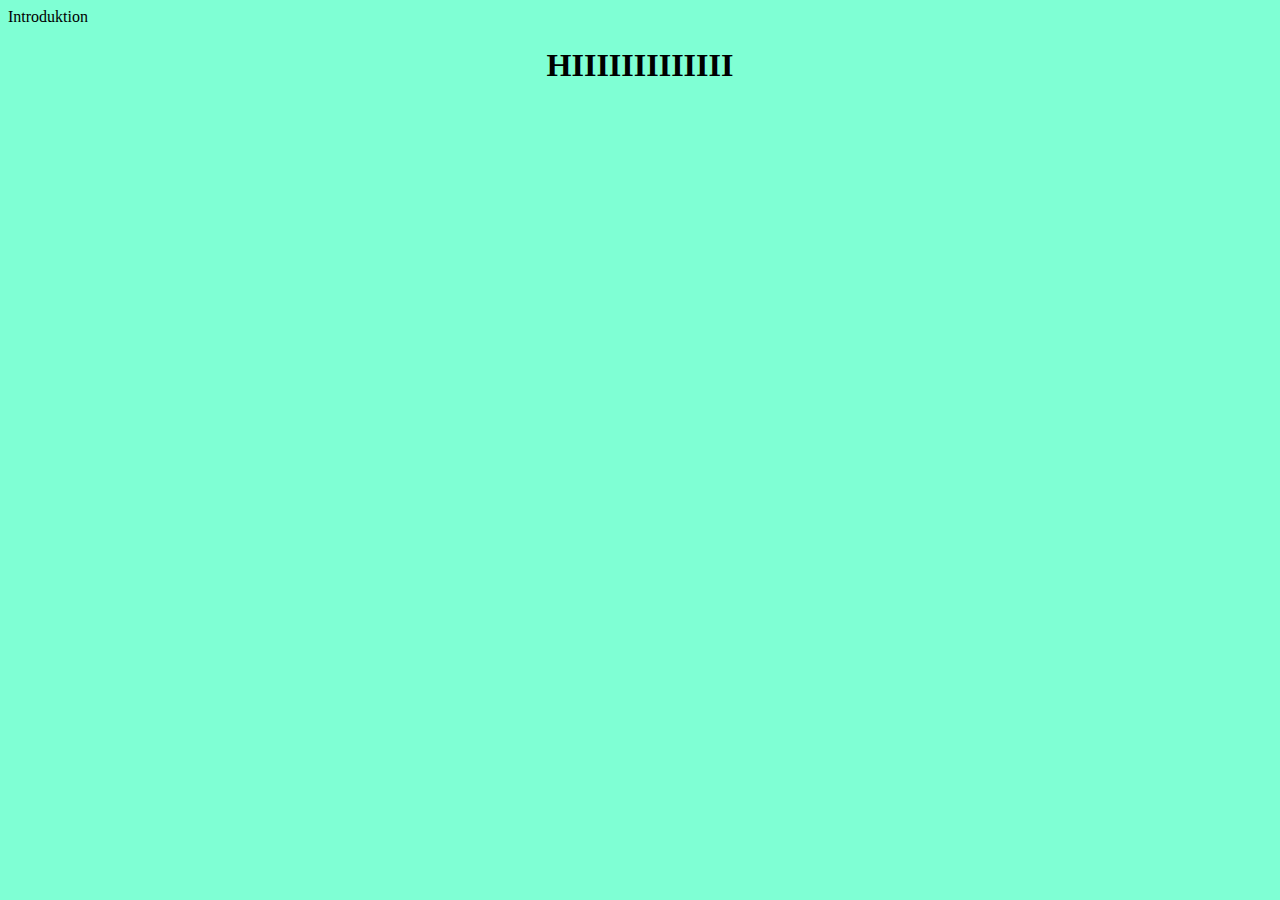
<file: index.html>
<!DOCTYPE html>
<html lang="en">
<head>
    <meta charset="UTF-8">
    <meta name="viewport" content="width=device-width, initial-scale=1.0">
    <link rel="stylesheet" href="style.css"
    <title>Introduktion</title>
</head>
<body>
    <h1> HIIIIIIIIIIIII </h1>
</body>
</html>
</file>
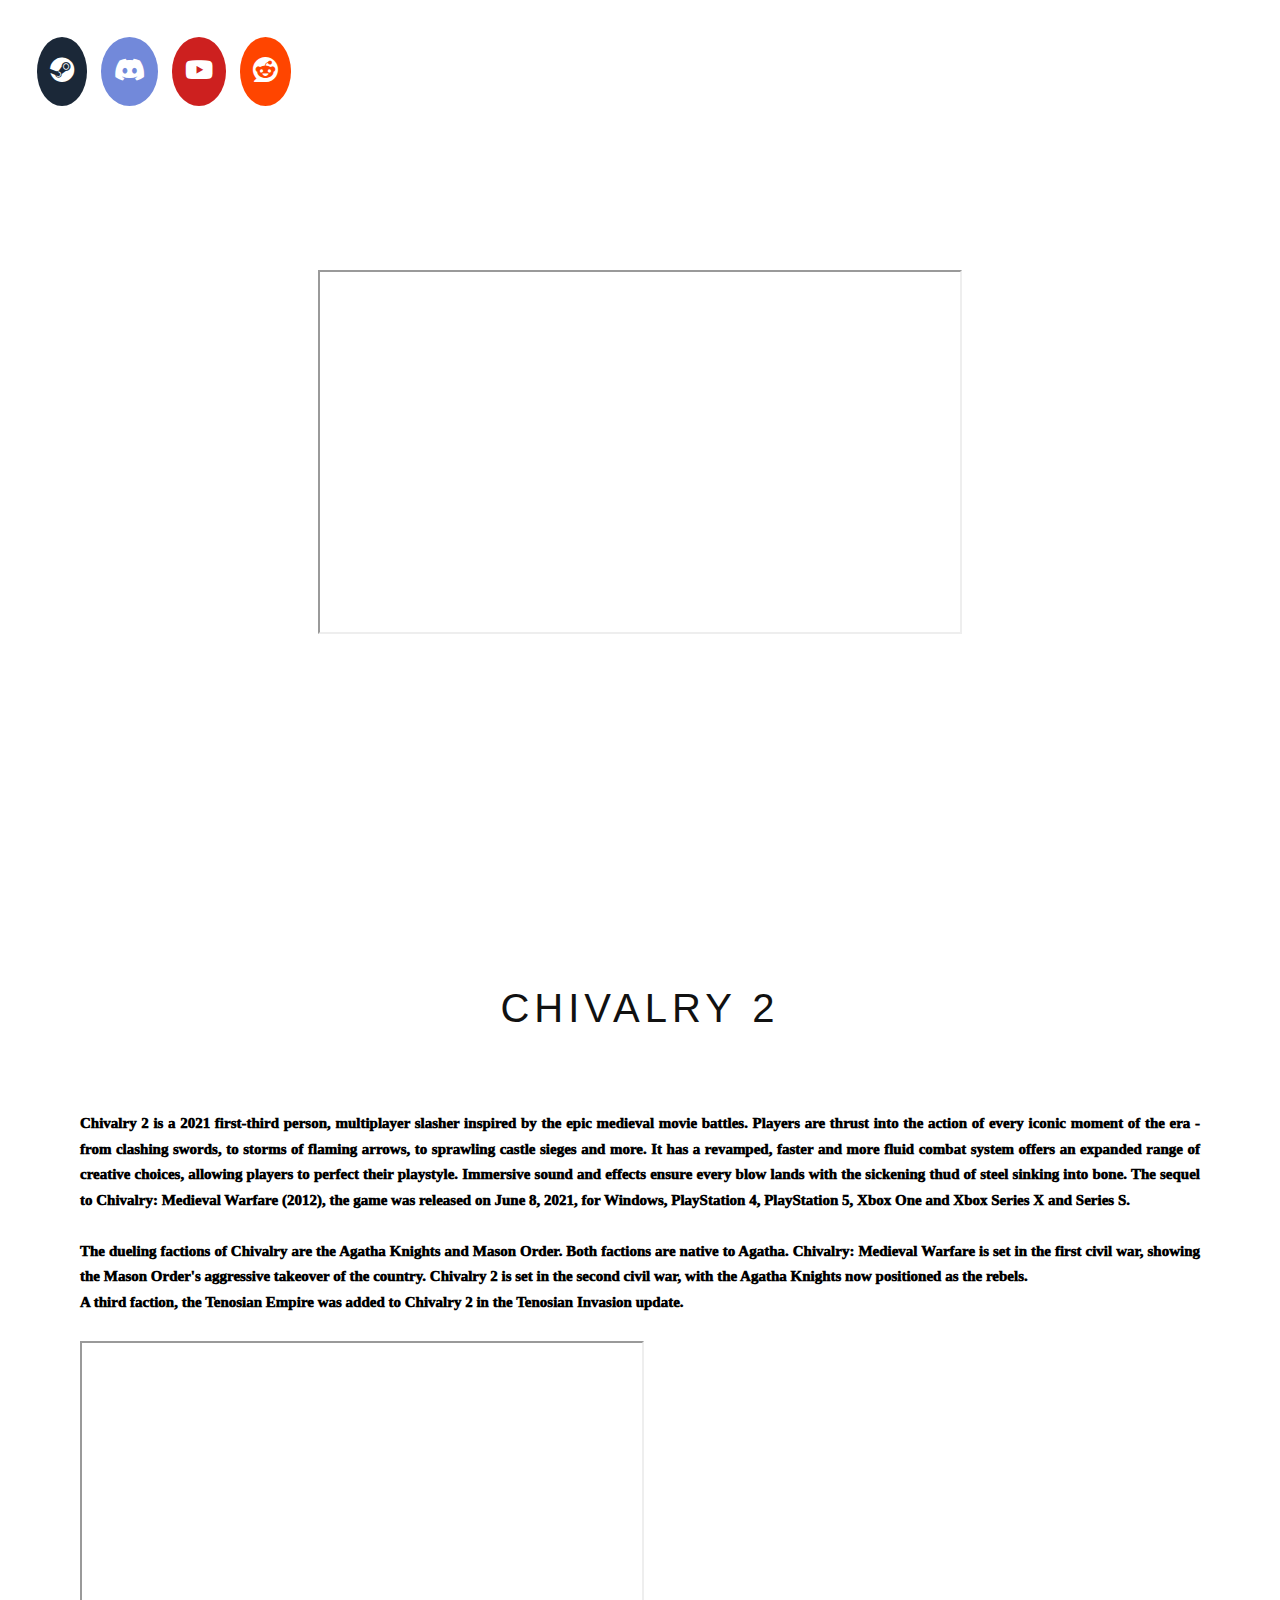
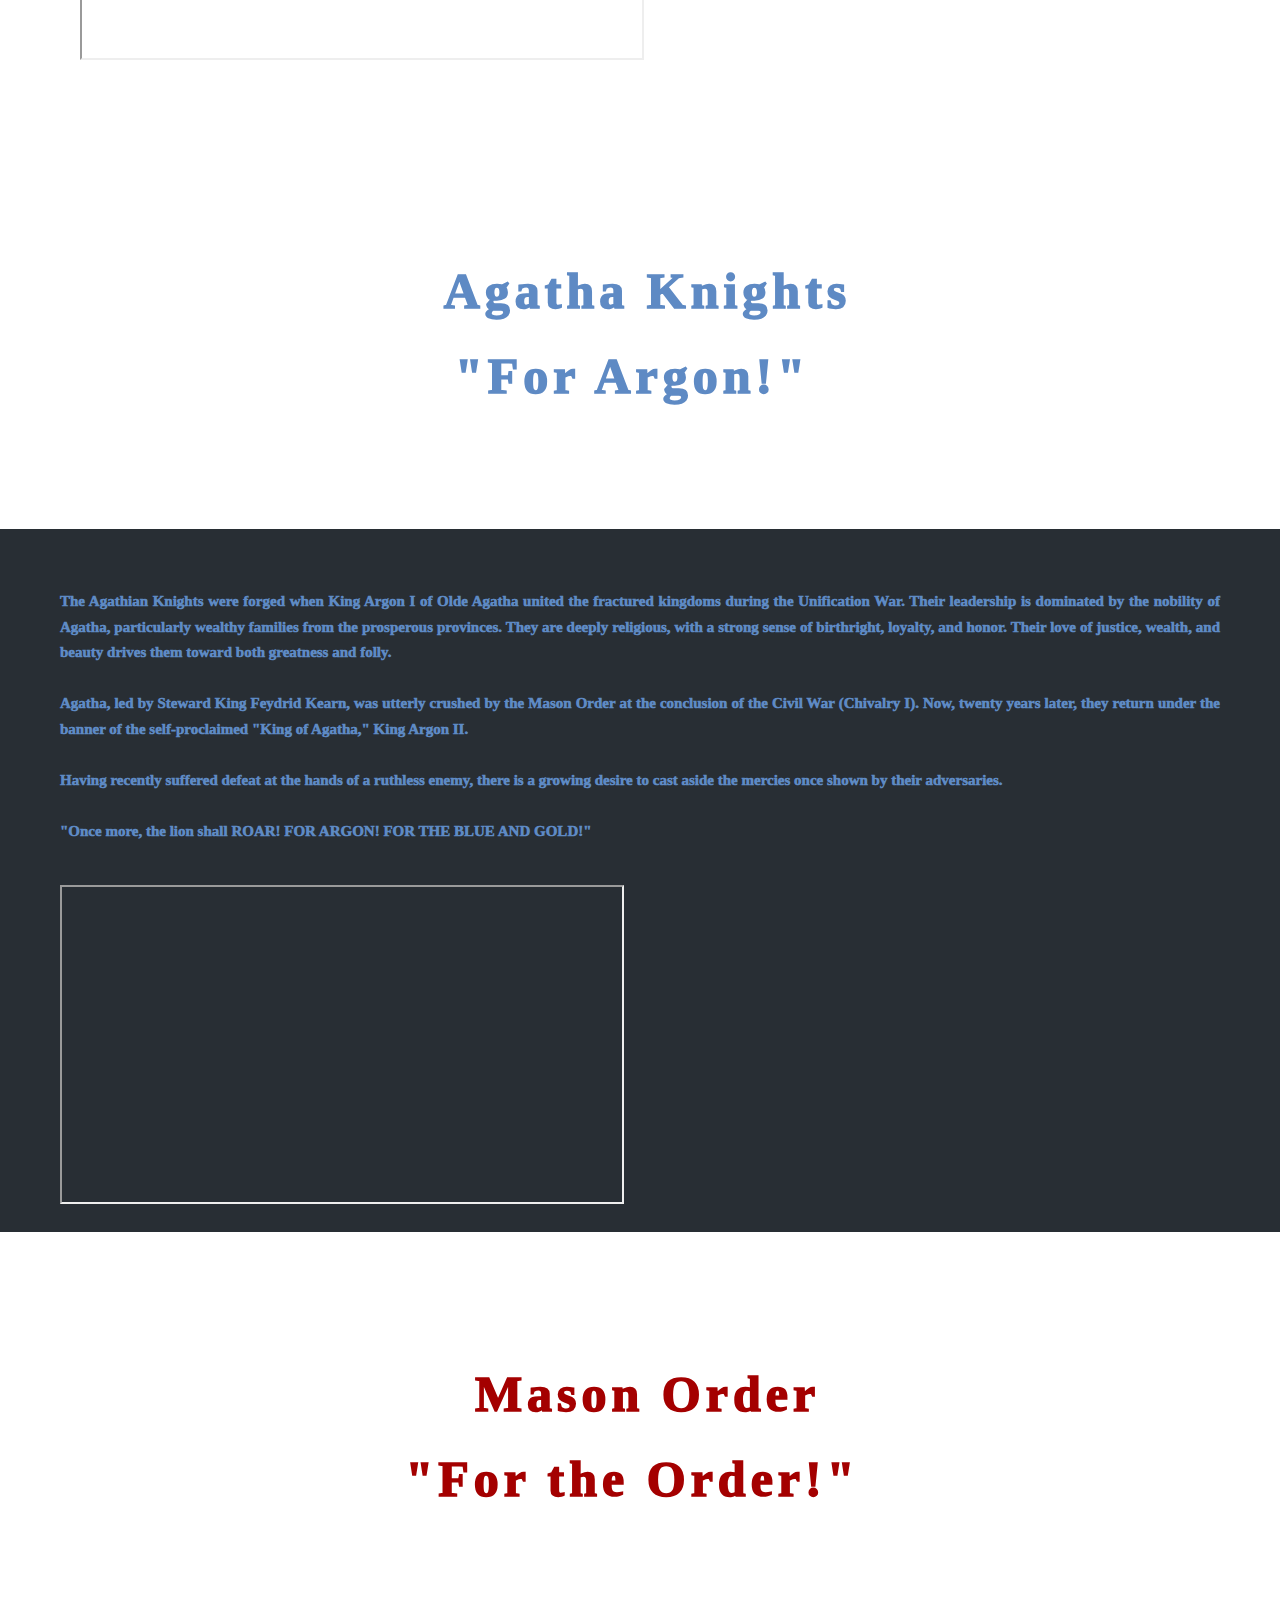
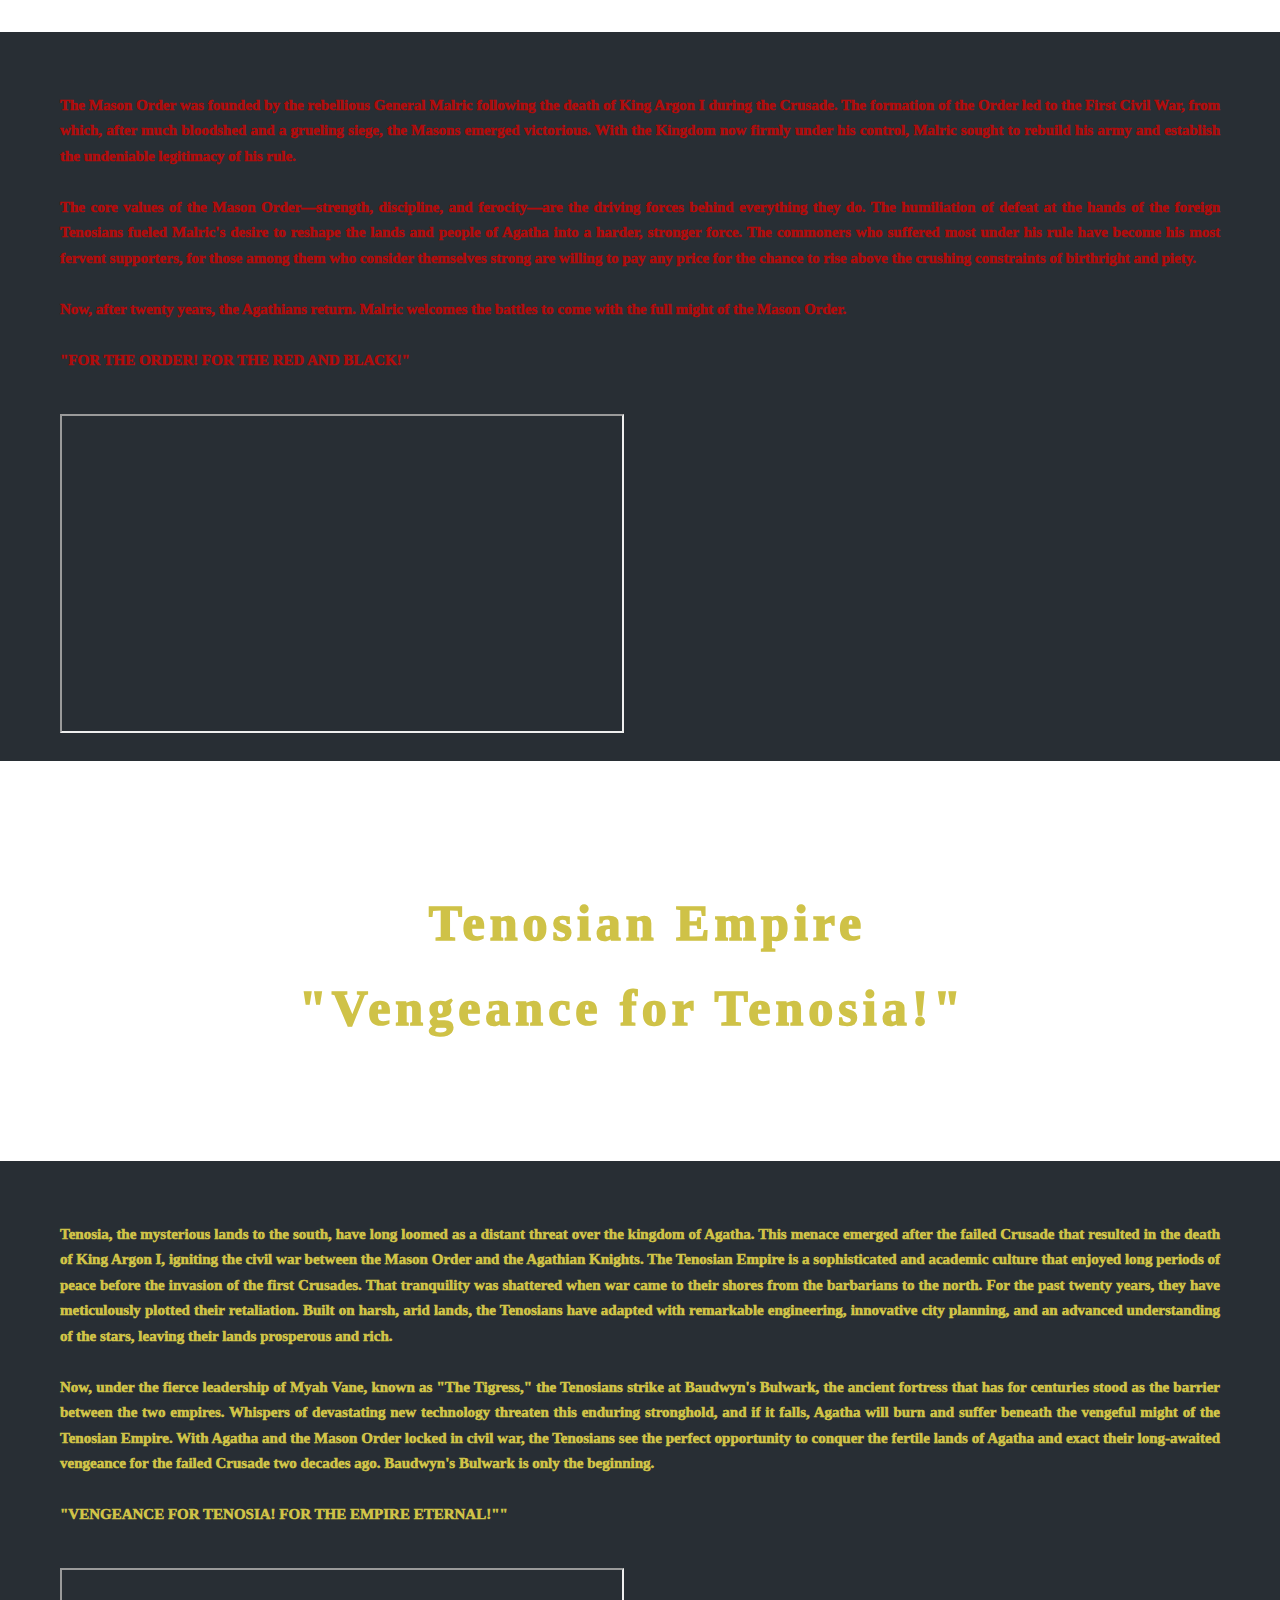
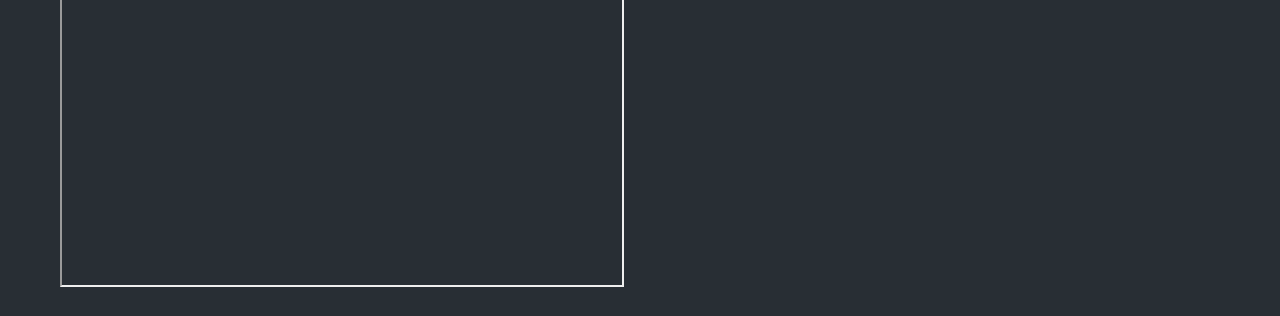
<file: Intro/Old stuff/index.html>
<!DOCTYPE html>
<!-- saved from url=(0051)file:///C:/Users/24TEK1_a/Documents/Webb/index.html -->
<html lang="en"><head><meta http-equiv="X-UA-Compatible" content="IE=edge">
    <meta name="viewport" content="width=device-width, initial-scale=1.0">
    <meta http-equiv="X-UA-Compatible" content="ie=edge">
    <link rel="stylesheet" href="style.css">
    <link rel="stylesheet" href="https://cdnjs.cloudflare.com/ajax/libs/font-awesome/6.7.2/css/all.min.css">
    <link rel="icon" href="https://cdn2.steamgriddb.com/icon_thumb/9d068c869fd3e03fc606ec297fcd00be.png">
    <meta charset="UTF-8">
    <title>Chivalry 2</title>




</head>
<body>
<main>
  <div class ="container">
    <div class="social-bar" style="background-color: transparent;">
       <a href="https://store.steampowered.com/app/1824220/Chivalry_2/" class="steam"><i class="fa-brands fa-steam"></i></a>
       <a href="https://discord.gg/chivalry2" class="discord"><i class="fa-brands fa-discord"></i></a>
       <a href="https://www.youtube.com/@TornBannerStudios" class="youtube"><i class="fa-brands fa-youtube"></i></a>
       <a href="https://www.reddit.com/r/Chivalry2/" class="reddit"><i class=" fa-brands fa-reddit"></i></a>
    </div>
  </div>
<div class="bgimg-1">
  <div class="caption">
        <iframe width="640" height="360" src="https://www.youtube.com/embed/TG2Bo1Ex4Mc?si=S-dlxLGObUFkSohB" title="YouTube video player" frameborder="1" allow="accelerometer; autoplay; clipboard-write; encrypted-media; gyroscope; picture-in-picture; web-share" referrerpolicy="strict-origin-when-cross-origin" allowfullscreen></iframe>
  </div>
</div>




<div style="color: black;background-color:white;text-align:center;font-weight:1000;white-space: pre-line;padding:20px 80px;text-align: justify;">
  <h3 style="text-align:center;">Chivalry 2</h3>
  <p>Chivalry 2 is a 2021 first-third person, multiplayer slasher inspired by the epic medieval movie battles. Players are thrust into the action of every iconic moment of the era - from clashing swords, to storms of flaming arrows, to sprawling castle sieges and more. It has a revamped, faster and more fluid combat system offers an expanded range of creative choices, allowing players to perfect their playstyle. Immersive sound and effects ensure every blow lands with the sickening thud of steel sinking into bone. The sequel to Chivalry: Medieval Warfare (2012), the game was released on June 8, 2021, for Windows, PlayStation 4, PlayStation 5, Xbox One and Xbox Series X and Series S.

    The dueling factions of Chivalry are the Agatha Knights and Mason Order. Both factions are native to Agatha. Chivalry: Medieval Warfare is set in the first civil war, showing the Mason Order's aggressive takeover of the country. Chivalry 2 is set in the second civil war, with the Agatha Knights now positioned as the rebels.
      A third faction, the Tenosian Empire was added to Chivalry 2 in the Tenosian Invasion update.
     
      <iframe width="560" height="315" src="https://www.youtube.com/embed/WkIos9c1pnQ?si=eVzGuGnIPN0MiySq" title="YouTube video player" frameborder="1" allow="accelerometer; autoplay; clipboard-write; encrypted-media; gyroscope; picture-in-picture; web-share" referrerpolicy="strict-origin-when-cross-origin" allowfullscreen></iframe>
  </p>
</div>




<div class="bgimg-2">
  <div class="caption">
<span class="border" style="background-color:transparent;font-weight:1000;font-size:50px;white-space: pre-line;color: #5e8ac4;">Agatha Knights
 "For Argon!"</span>
  </div>
</div>




<div style="position:relative;">
  <div style="color:#5e8ac4;background-color:#282E34;font-weight:1000;white-space: pre-line;text-align:center;padding:20px 60px;text-align: justify;">
  <p>The Agathian Knights were forged when King Argon I of Olde Agatha united the fractured kingdoms during the Unification War. Their leadership is dominated by the nobility of Agatha, particularly wealthy families from the prosperous provinces. They are deeply religious, with a strong sense of birthright, loyalty, and honor. Their love of justice, wealth, and beauty drives them toward both greatness and folly.

    Agatha, led by Steward King Feydrid Kearn, was utterly crushed by the Mason Order at the conclusion of the Civil War (Chivalry I). Now, twenty years later, they return under the banner of the self-proclaimed "King of Agatha," King Argon II.
   
    Having recently suffered defeat at the hands of a ruthless enemy, there is a growing desire to cast aside the mercies once shown by their adversaries.

    "Once more, the lion shall ROAR! FOR ARGON! FOR THE BLUE AND GOLD!"</p>
    <iframe width="560" height="315" src="https://www.youtube.com/embed/L3pc9ctSOqg?si=egxPGBUICYZG4Qyl" title="YouTube video player" frameborder="1" allow="accelerometer; autoplay; clipboard-write; encrypted-media; gyroscope; picture-in-picture; web-share" referrerpolicy="strict-origin-when-cross-origin" allowfullscreen></iframe>
  </div>
</div>




<div class="bgimg-3">
  <div class="caption">
  <span class="border" style="background-color:transparent;font-weight:1000;font-size:50px;white-space: pre-line;color: #a40000;">Mason Order
    "For the Order!"</span>
  </div>
</div>




<div style="position:relative;">
  <div style="color:#af0c0c;background-color:#282E34;font-weight:1000;white-space: pre-line;text-align:center;padding:20px 60px;text-align: justify;">
  <p>The Mason Order was founded by the rebellious General Malric following the death of King Argon I during the Crusade. The formation of the Order led to the First Civil War, from which, after much bloodshed and a grueling siege, the Masons emerged victorious. With the Kingdom now firmly under his control, Malric sought to rebuild his army and establish the undeniable legitimacy of his rule.

    The core values of the Mason Order—strength, discipline, and ferocity—are the driving forces behind everything they do. The humiliation of defeat at the hands of the foreign Tenosians fueled Malric's desire to reshape the lands and people of Agatha into a harder, stronger force. The commoners who suffered most under his rule have become his most fervent supporters, for those among them who consider themselves strong are willing to pay any price for the chance to rise above the crushing constraints of birthright and piety.
   
    Now, after twenty years, the Agathians return. Malric welcomes the battles to come with the full might of the Mason Order.
   
    "FOR THE ORDER! FOR THE RED AND BLACK!"</p>
    <iframe width="560" height="315" src="https://www.youtube.com/embed/5b9GwdUE4UY?si=UB7G7IfytvtW4XMH" title="YouTube video player" frameborder="1" allow="accelerometer; autoplay; clipboard-write; encrypted-media; gyroscope; picture-in-picture; web-share" referrerpolicy="strict-origin-when-cross-origin" allowfullscreen></iframe>
  </div>
</div>




<div class="bgimg-4">
  <div class="caption">
    <span class="border" style="background-color:transparent;font-weight:1000;font-size:50px;white-space: pre-line;color: #cfc247;">Tenosian Empire
        "Vengeance for Tenosia!"</span>
  </div>
</div>




<div style="position:relative;">
  <div style="color:#cfc247;background-color:#282E34;font-weight:1000;white-space: pre-line;text-align:center;padding:20px 60px;text-align: justify;">
  <p>​Tenosia, the mysterious lands to the south, have long loomed as a distant threat over the kingdom of Agatha. This menace emerged after the failed Crusade that resulted in the death of King Argon I, igniting the civil war between the Mason Order and the Agathian Knights. The Tenosian Empire is a sophisticated and academic culture that enjoyed long periods of peace before the invasion of the first Crusades. That tranquility was shattered when war came to their shores from the barbarians to the north. For the past twenty years, they have meticulously plotted their retaliation. Built on harsh, arid lands, the Tenosians have adapted with remarkable engineering, innovative city planning, and an advanced understanding of the stars, leaving their lands prosperous and rich.
   
    Now, under the fierce leadership of Myah Vane, known as "The Tigress," the Tenosians strike at Baudwyn's Bulwark, the ancient fortress that has for centuries stood as the barrier between the two empires. Whispers of devastating new technology threaten this enduring stronghold, and if it falls, Agatha will burn and suffer beneath the vengeful might of the Tenosian Empire. With Agatha and the Mason Order locked in civil war, the Tenosians see the perfect opportunity to conquer the fertile lands of Agatha and exact their long-awaited vengeance for the failed Crusade two decades ago. Baudwyn's Bulwark is only the beginning.
   
    "VENGEANCE FOR TENOSIA! FOR THE EMPIRE ETERNAL!""</p>
    <iframe width="560" height="315" src="https://www.youtube.com/embed/4UO02dK7DHw?si=O3XKfNb02v2I2lXi" title="YouTube video player" frameborder="1" allow="accelerometer; autoplay; clipboard-write; encrypted-media; gyroscope; picture-in-picture; web-share" referrerpolicy="strict-origin-when-cross-origin" allowfullscreen></iframe>
  </div>
</div>
</main>
</body>
</html>
</file>
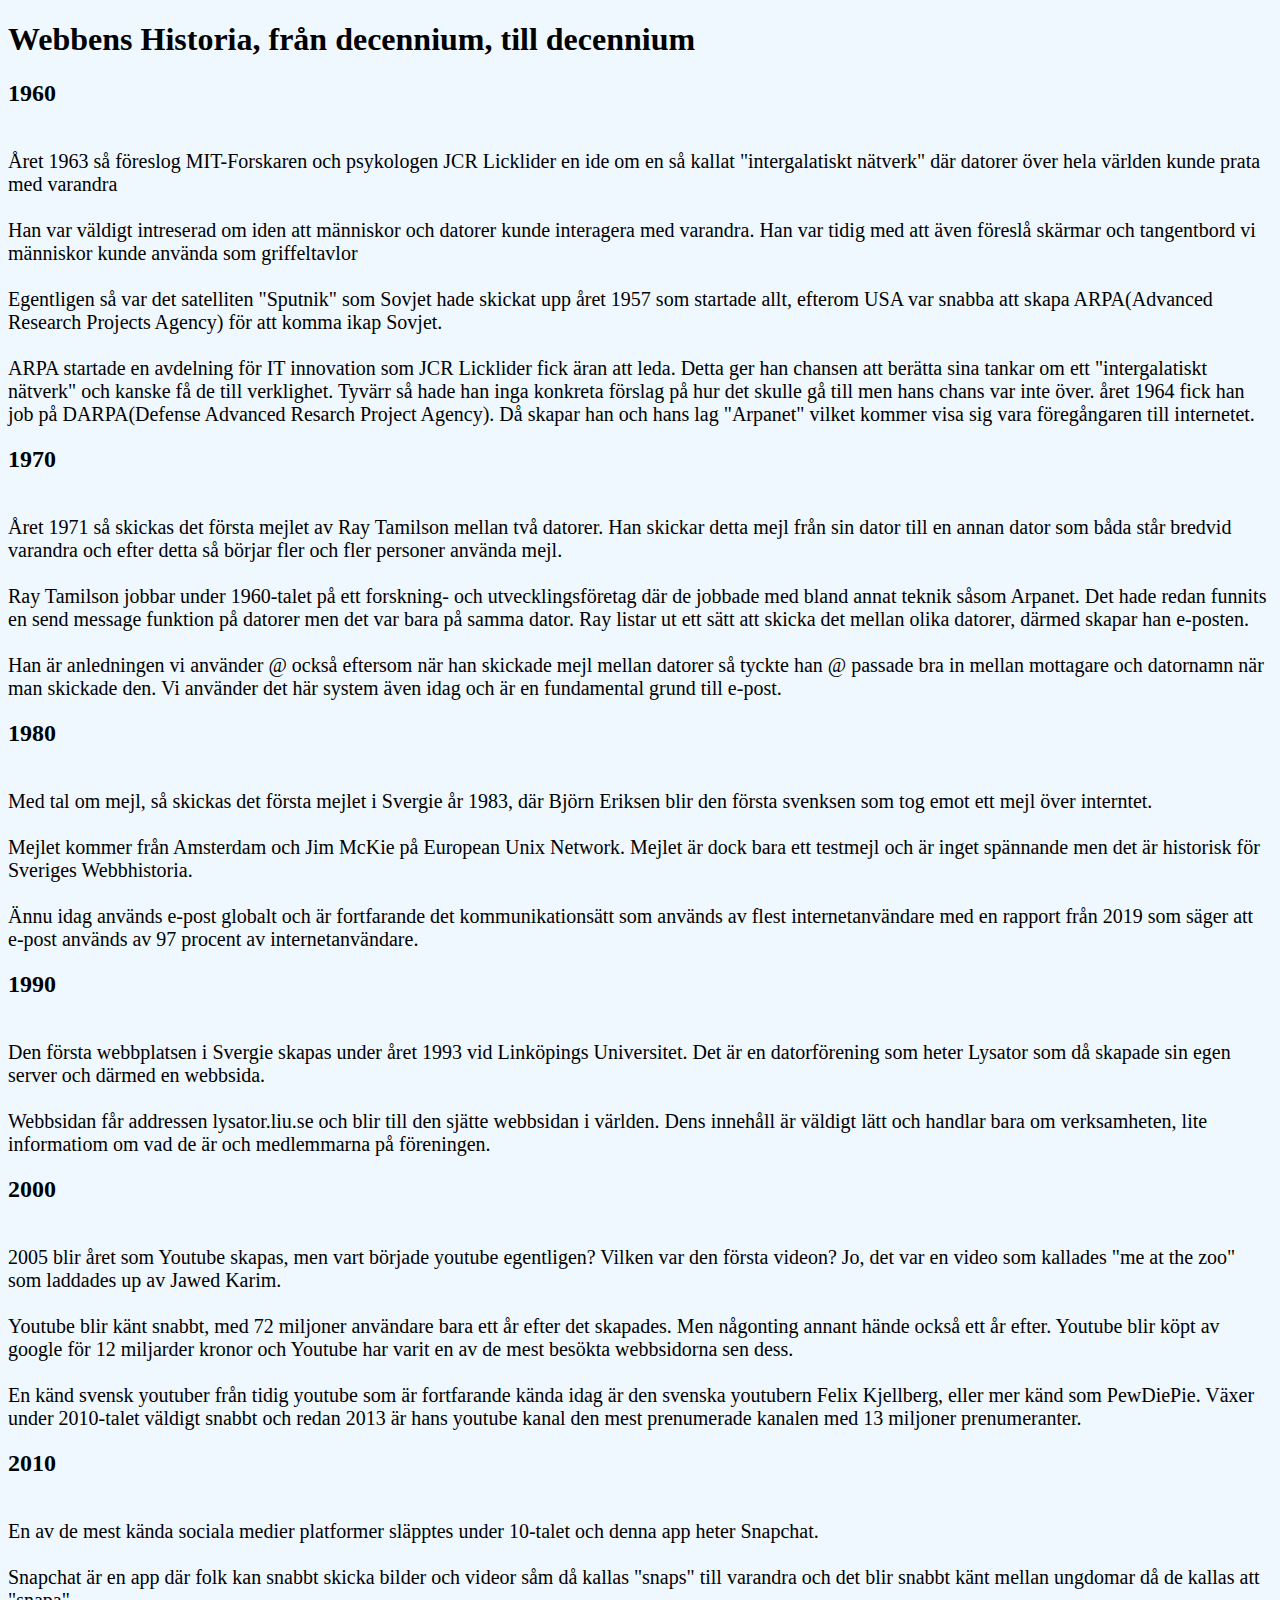
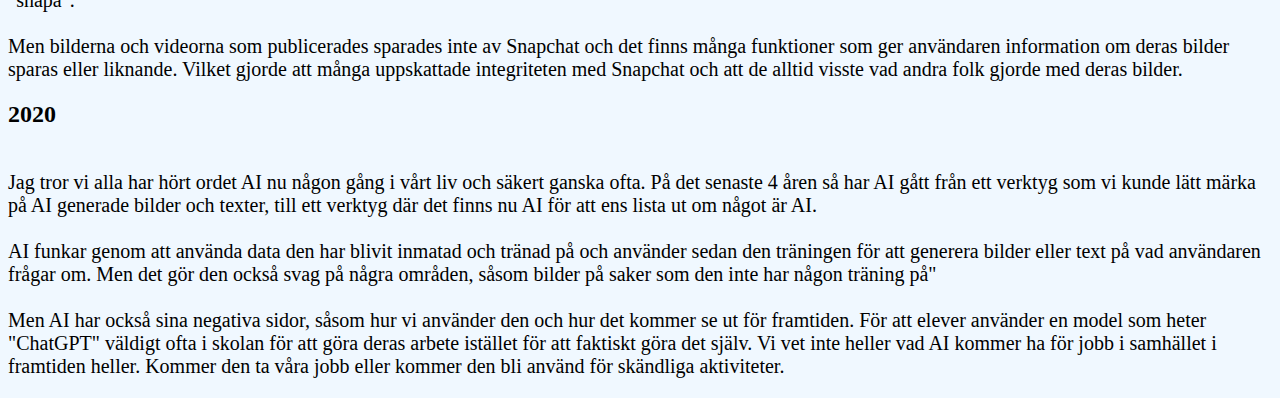
<file: Intro/Webbhistoria/index.html>
<!DOCTYPE html>
<html lang="en">
<head>
    <meta charset="UTF-8">
    <meta name="viewport" content="width=device-width, initial-scale=1.0">
    <link rel="stylesheet" href="style.css">
    <title>Webbhistoria</title>
</head>
<body>

<h1>Webbens Historia, från decennium, till decennium</h1>

<h2 class="sextio">1960</h2>
<p class="JCR" style="text-align: left; font-size: 20px;white-space: pre-line;">
    Året 1963 så föreslog MIT-Forskaren och psykologen JCR Licklider en ide om en så kallat "intergalatiskt nätverk" där datorer över hela världen kunde prata med varandra 

    Han var väldigt intreserad om iden att människor och datorer kunde interagera med varandra. Han var tidig med att även föreslå skärmar och tangentbord vi människor kunde använda som griffeltavlor

    Egentligen så var det satelliten "Sputnik" som Sovjet hade skickat upp året 1957 som startade allt, efterom USA var snabba att skapa ARPA(Advanced Research Projects Agency) för att komma ikap Sovjet.

    ARPA startade en avdelning för IT innovation som JCR Licklider fick äran att leda. Detta ger han chansen att berätta sina tankar om ett "intergalatiskt nätverk" och kanske få de till verklighet. Tyvärr så hade han inga konkreta förslag på hur det skulle gå till men hans chans var inte över. året 1964 fick han job på DARPA(Defense Advanced Resarch Project Agency). Då skapar han och hans lag "Arpanet" vilket kommer visa sig vara föregångaren till internetet.
</p>

<h2 class="sjuttio">1970</h2>
<p class="mejl" style="text-align: left; font-size: 20px;white-space: pre-line;">
    Året 1971 så skickas det första mejlet av Ray Tamilson mellan två datorer. Han skickar detta mejl från sin dator till en annan dator som båda står bredvid varandra och efter detta så börjar fler och fler personer använda mejl.

    Ray Tamilson jobbar under 1960-talet på ett forskning- och utvecklingsföretag där de jobbade med bland annat teknik såsom Arpanet. Det hade redan funnits en send message funktion på datorer men det var bara på samma dator. Ray listar ut ett sätt att skicka det mellan olika datorer, därmed skapar han e-posten.

    Han är anledningen vi använder @ också eftersom när han skickade mejl mellan datorer så tyckte han @ passade bra in mellan mottagare och datornamn när man skickade den. Vi använder det här system även idag och är en fundamental grund till e-post.
</p>

<h2 class="åttio">1980</h2>
<p class="svenskmejl" style="text-align: left; font-size: 20px;white-space: pre-line;">
    Med tal om mejl, så skickas det första mejlet i Svergie år 1983, där Björn Eriksen blir den första svenksen som tog emot ett mejl över interntet.

    Mejlet kommer från Amsterdam och Jim McKie på European Unix Network. Mejlet är dock bara ett testmejl och är inget spännande men det är historisk för Sveriges Webbhistoria.

    Ännu idag används e-post globalt och är fortfarande det kommunikationsätt som används av flest internetanvändare med en rapport från 2019 som säger att e-post används av 97 procent av internetanvändare.
</p>

<h2 class="nittio">1990</h2>
<p class="webbplats" style="text-align: left; font-size: 20px;white-space: pre-line;">
    Den första webbplatsen i Svergie skapas under året 1993 vid Linköpings Universitet. Det är en datorförening som heter Lysator som då skapade sin egen server och därmed en webbsida. 

    Webbsidan får addressen lysator.liu.se och blir till den sjätte webbsidan i världen. Dens innehåll är väldigt lätt och handlar bara om verksamheten, lite informatiom om vad de är och medlemmarna på föreningen.
</p>

<h2 class="tvåtusen">2000</h2>
<p class="youtube" style="text-align: left; font-size: 20px;white-space: pre-line;">
    2005 blir året som Youtube skapas, men vart började youtube egentligen? Vilken var den första videon? Jo, det var en video som kallades "me at the zoo" som laddades up av Jawed Karim.

    Youtube blir känt snabbt, med 72 miljoner användare bara ett år efter det skapades. Men någonting annant hände också ett år efter. Youtube blir köpt av google för 12 miljarder kronor och Youtube har varit en av de mest besökta webbsidorna sen dess.

    En känd svensk youtuber från tidig youtube som är fortfarande kända idag är den svenska youtubern Felix Kjellberg, eller mer känd som PewDiePie. Växer under 2010-talet väldigt snabbt och redan 2013 är hans youtube kanal den mest prenumerade kanalen med 13 miljoner prenumeranter.
</p>

<h2 class="tvåtusentio">2010</h2>
<p class="snapchat" style="text-align: left; font-size: 20px;white-space: pre-line;">
    En av de mest kända sociala medier platformer släpptes under 10-talet och denna app heter Snapchat.

    Snapchat är en app där folk kan snabbt skicka bilder och videor såm då kallas "snaps" till varandra och det blir snabbt känt mellan ungdomar då de kallas att "snapa".

    Men bilderna och videorna som publicerades sparades inte av Snapchat och det finns många funktioner som ger användaren information om deras bilder sparas eller liknande. Vilket gjorde att många uppskattade integriteten med Snapchat och att de alltid visste vad andra folk gjorde med deras bilder.
</p>

<h2 class="tvåtusentjugo">2020</h2>
<p class="AI" style="text-align: left; font-size: 20px;white-space: pre-line;">
    Jag tror vi alla har hört ordet AI nu någon gång i vårt liv och säkert ganska ofta. På det senaste 4 åren så har AI gått från ett verktyg som vi kunde lätt märka på AI generade bilder och texter, till ett verktyg där det finns nu AI för att ens lista ut om något är AI.

    AI funkar genom att använda data den har blivit inmatad och tränad på och använder sedan den träningen för att generera bilder eller text på vad användaren frågar om. Men det gör den också svag på några områden, såsom bilder på saker som den inte har någon träning på"

    Men AI har också sina negativa sidor, såsom hur vi använder den och hur det kommer se ut för framtiden. För att elever använder en model som heter "ChatGPT" väldigt ofta i skolan för att göra deras arbete istället för att faktiskt göra det själv. Vi vet inte heller vad AI kommer ha för jobb i samhället i framtiden heller. Kommer den ta våra jobb eller kommer den bli använd för skändliga aktiviteter.
</p>






</body>
</file>
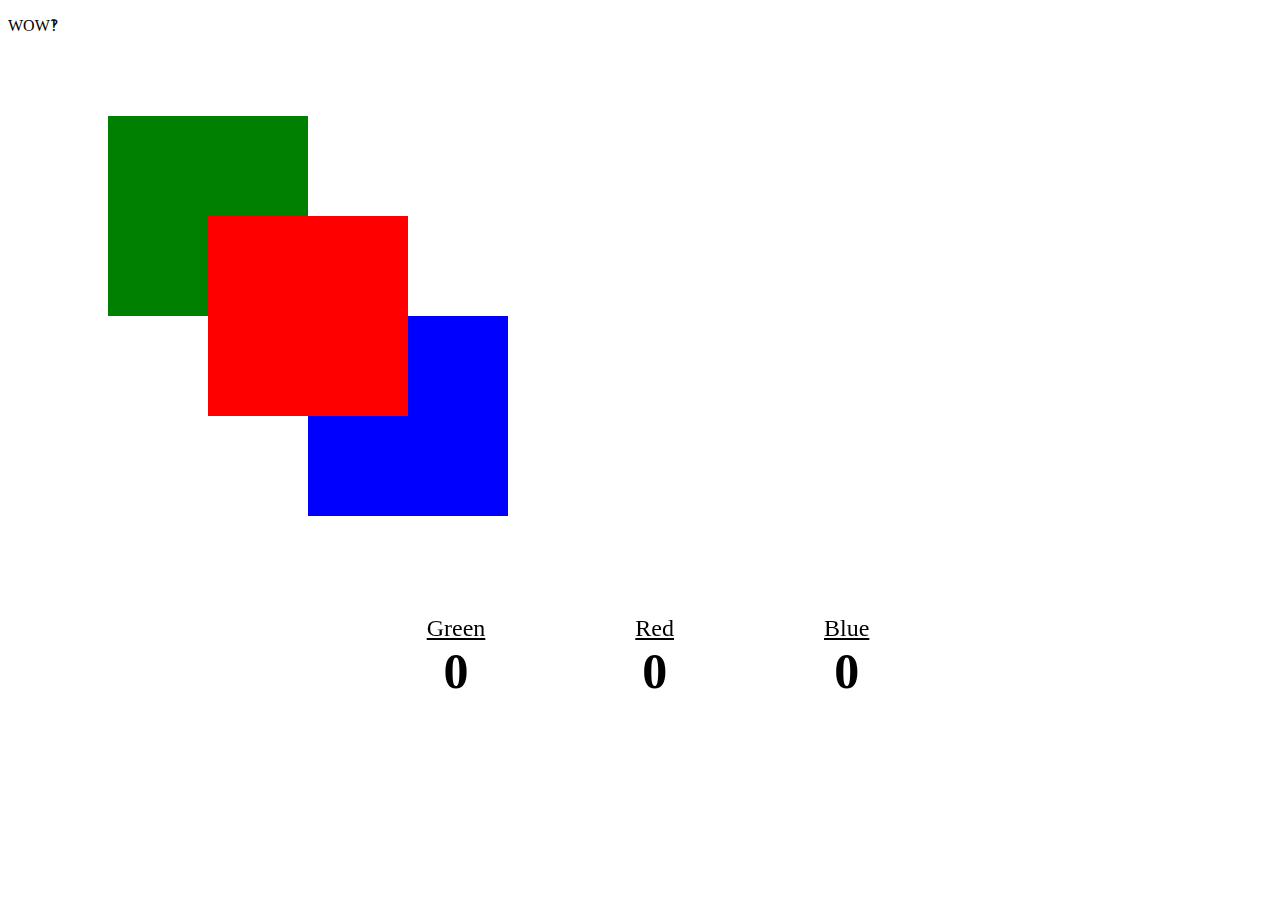
<file: Main Files/CSS & JS-Övning/index.html>
<!DOCTYPE html>
<html lang="en">

<head>
    <meta charset="UTF-8">
    <meta name="viewport" content="width=device-width, initial-scale=1.0">
    <title>KVADRATER</title>
    <link rel="stylesheet" href="style.css">
    <script src="https://ajax.googleapis.com/ajax/libs/jquery/3.7.1/jquery.min.js"> </script>
    <script defer src="script.js"></script>
</head>

<body>

    <div class="green">
    </div>

    <div class="red">
    </div>

    <div class="blue">
    </div>

<div id="scoreboard">
  <div class="score green-text">
    <span class="label">Green</span>
    <span id="greenScore" class="number">0</span>
  </div>

  <div class="score red-text">
    <span class="label">Red</span>
    <span id="redScore" class="number">0</span>
  </div>

  <div class="score blue-text">
    <span class="label">Blue</span>
    <span id="blueScore" class="number">0</span>
  </div>
</div>

<div id="wow">
    <p>WOW&#8253;</p>
</div>


</body>

</html>
</file>
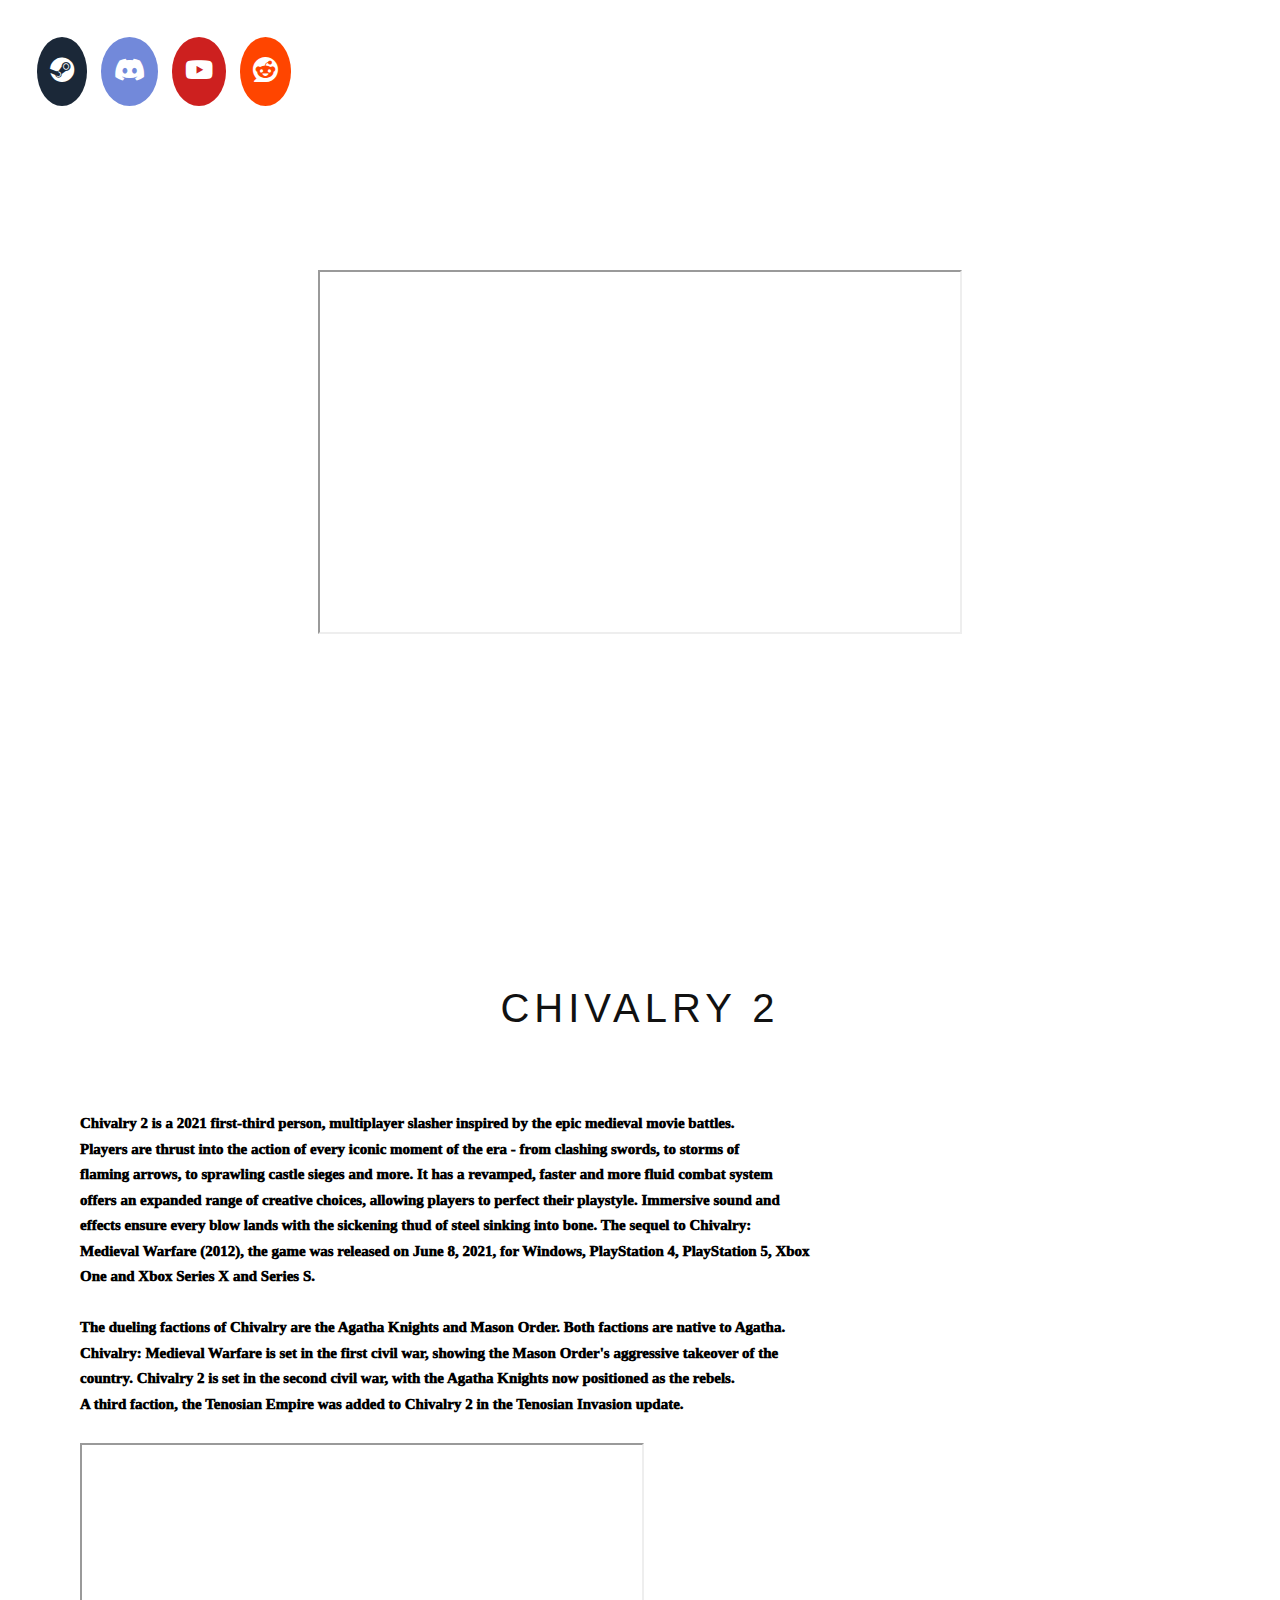
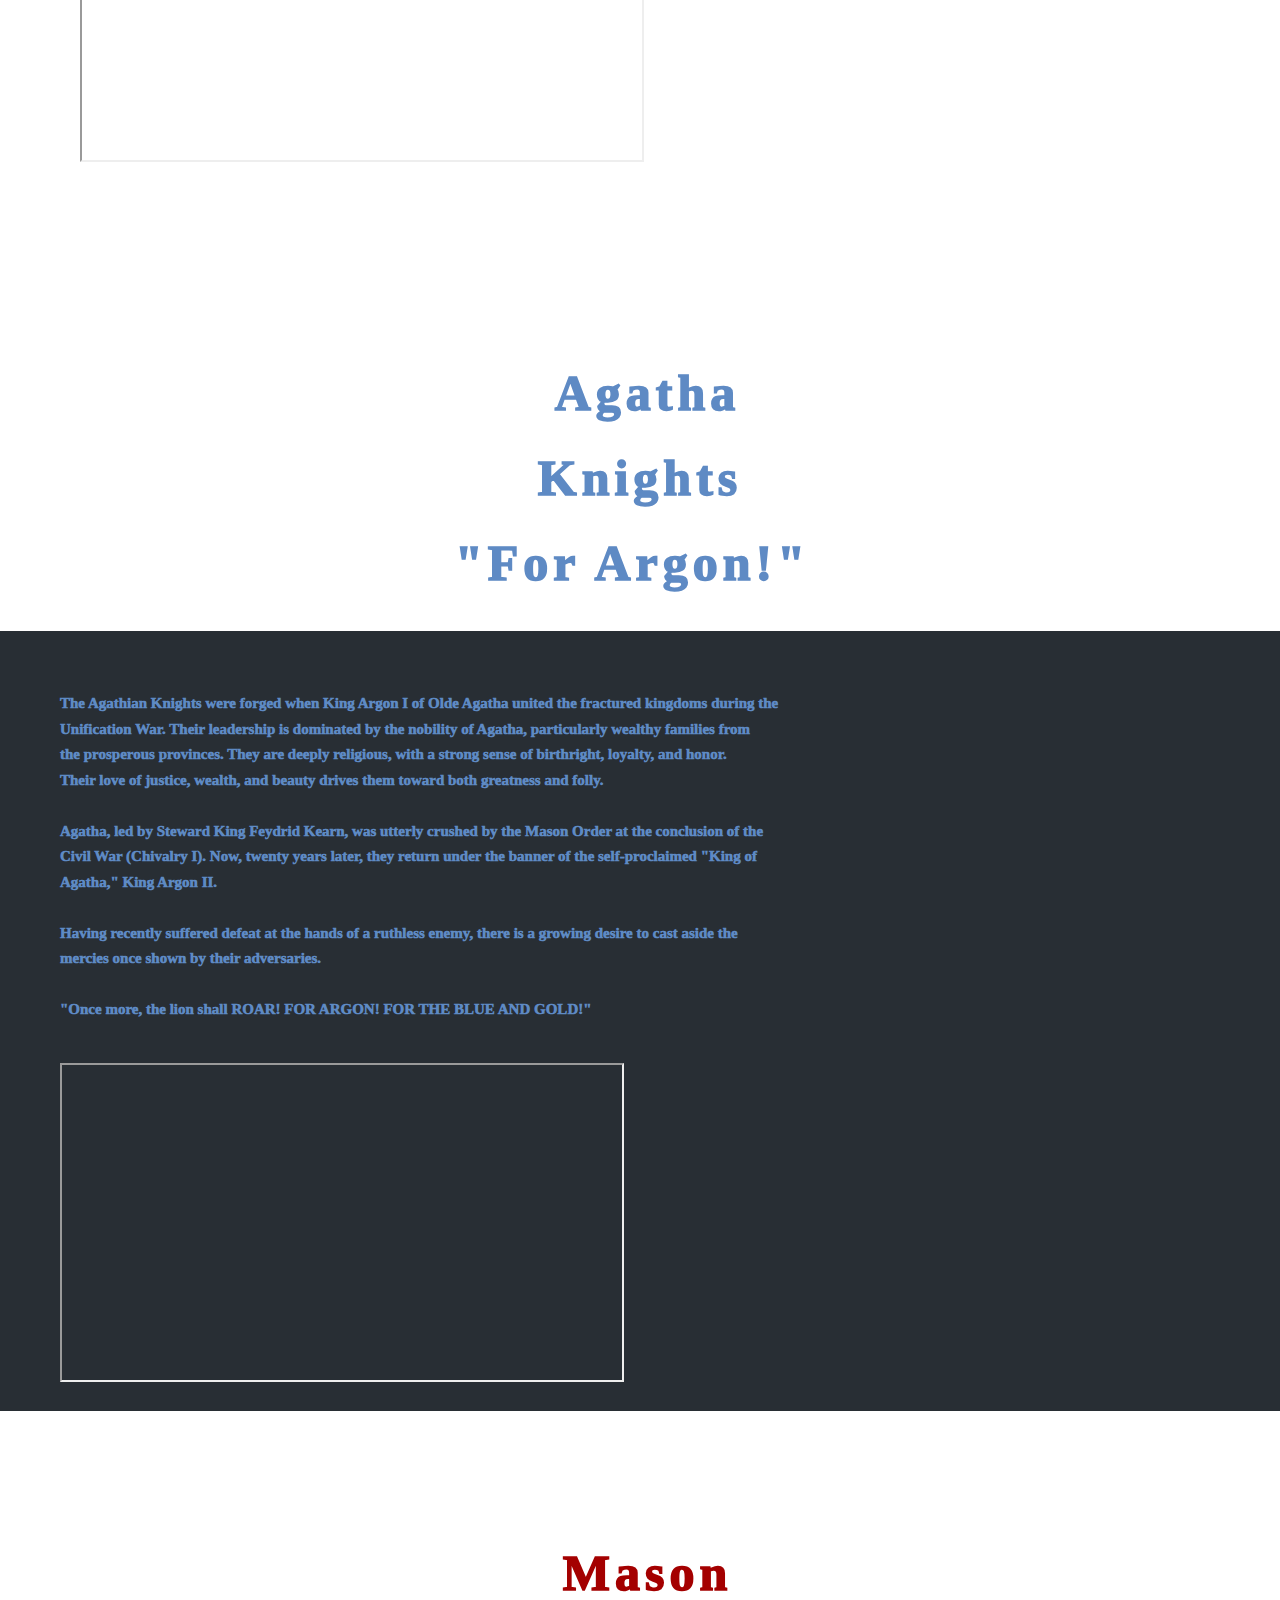
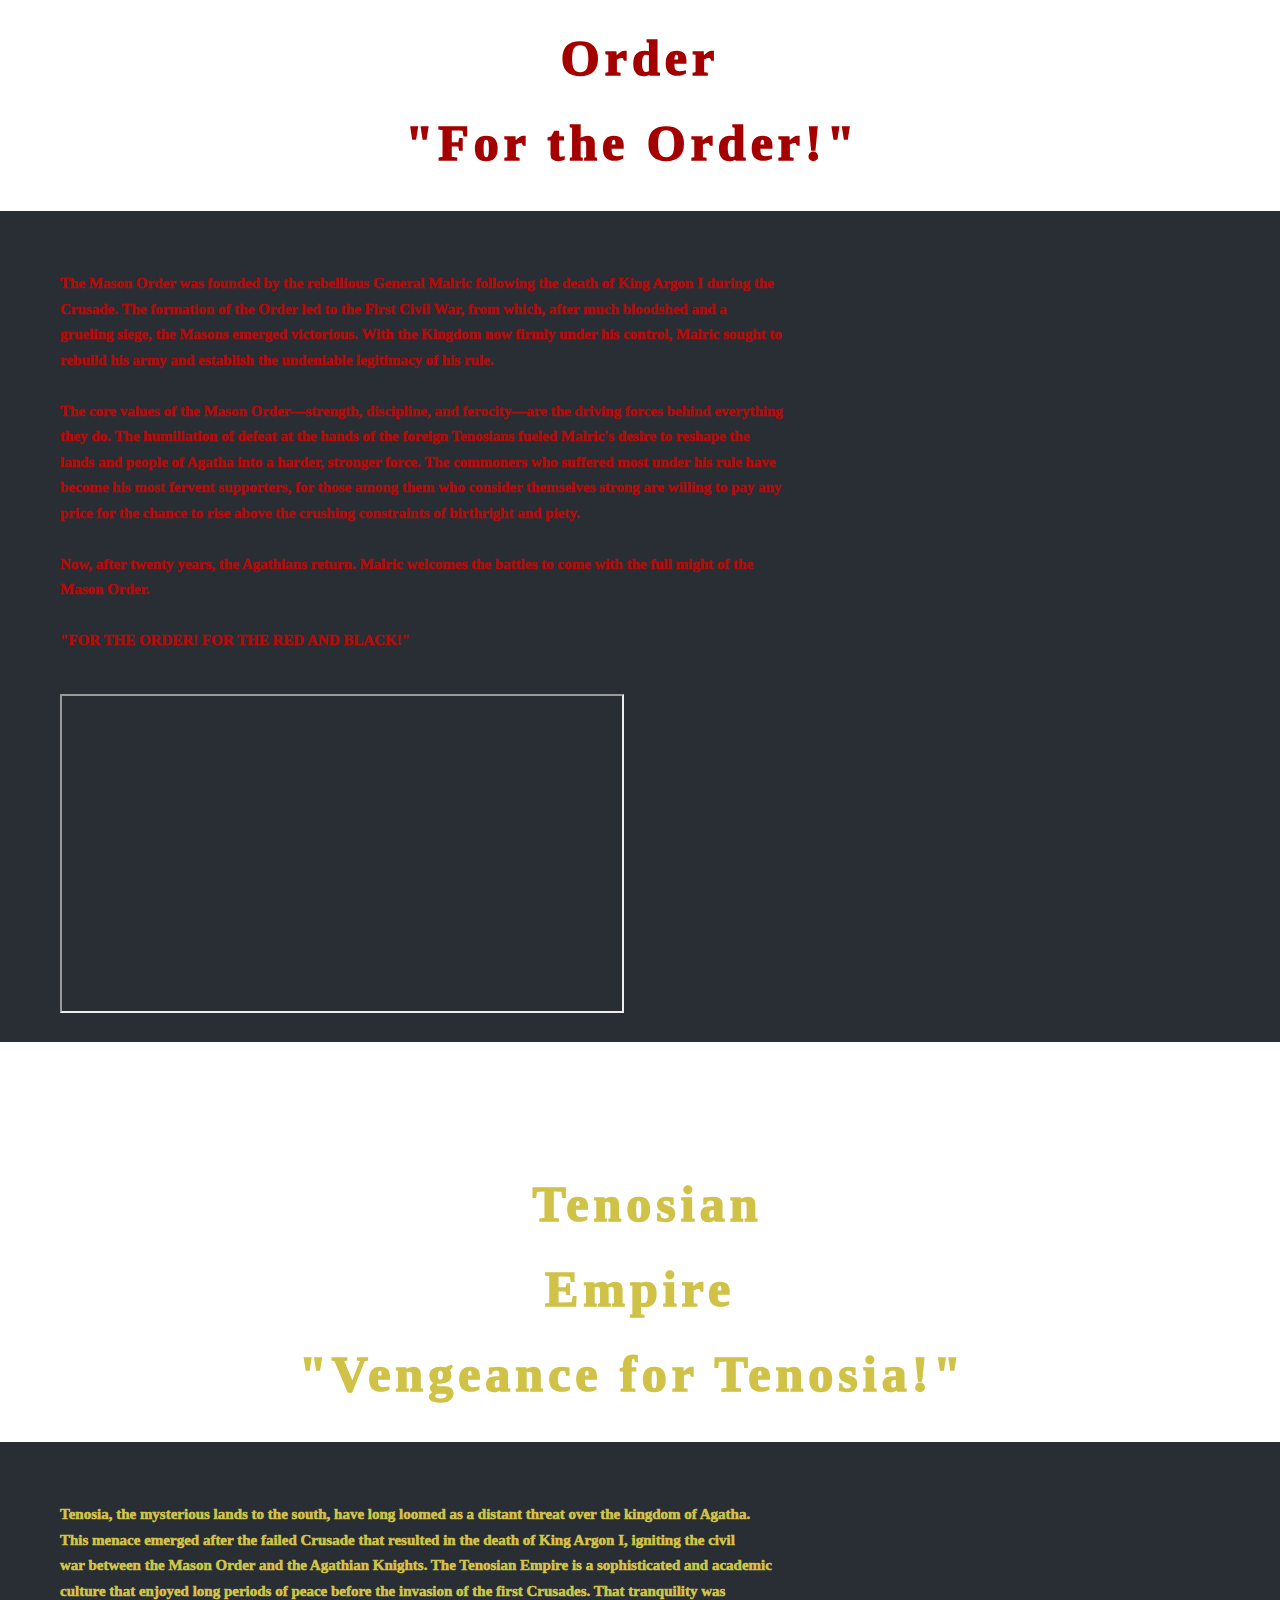
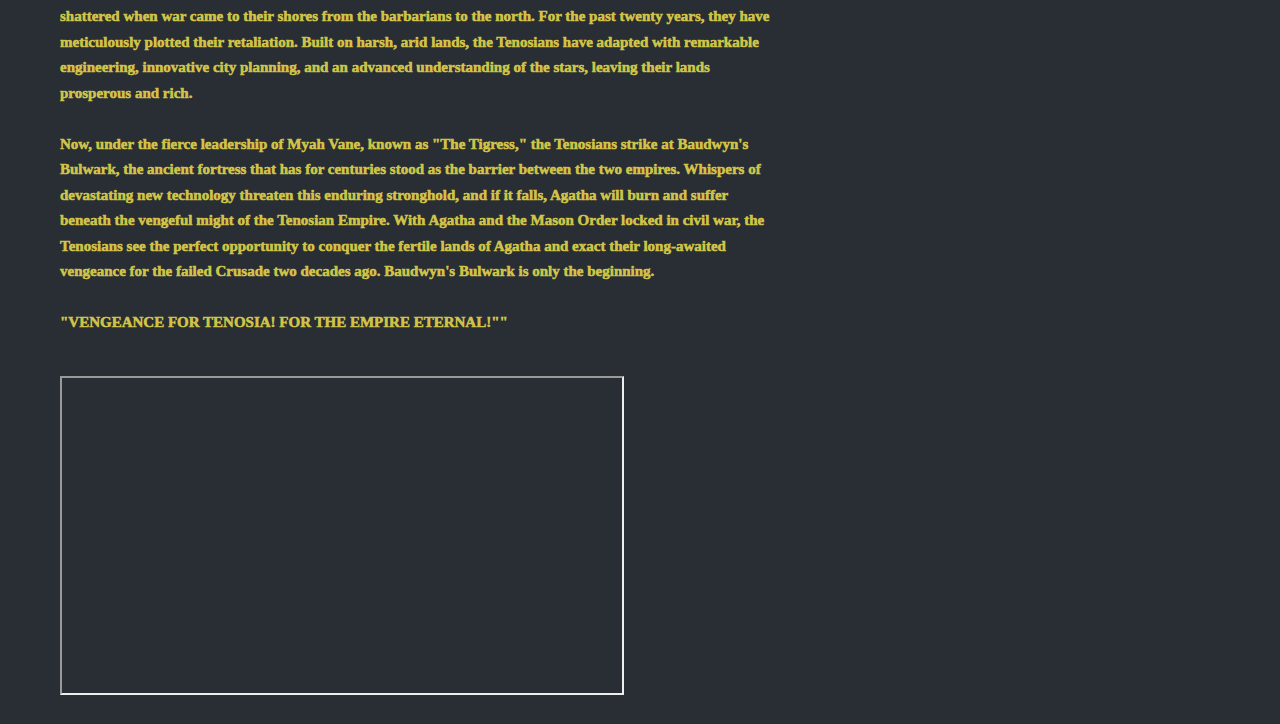
<file: Main Files/Old stuff/index.html>
<!DOCTYPE html>
<!-- saved from url=(0051)file:///C:/Users/24TEK1_a/Documents/Webb/index.html -->
<html lang="en">

<head>
  <meta http-equiv="X-UA-Compatible" content="IE=edge">
  <meta name="viewport" content="width=device-width, initial-scale=1.0">
  <meta http-equiv="X-UA-Compatible" content="ie=edge">
  <link rel="stylesheet" href="style.css">
  <link rel="stylesheet" href="https://cdnjs.cloudflare.com/ajax/libs/font-awesome/6.7.2/css/all.min.css">
  <link rel="icon" href="https://cdn2.steamgriddb.com/icon_thumb/9d068c869fd3e03fc606ec297fcd00be.png">
  <meta charset="UTF-8">
  <title>Chivalry 2</title>




</head>

<body>
  <main>
    <div class="container">
      <div class="social-bar" style="background-color: transparent;">
        <a href="https://store.steampowered.com/app/1824220/Chivalry_2/" class="steam"><i
            class="fa-brands fa-steam"></i></a>
        <a href="https://discord.gg/chivalry2" class="discord"><i class="fa-brands fa-discord"></i></a>
        <a href="https://www.youtube.com/@TornBannerStudios" class="youtube"><i class="fa-brands fa-youtube"></i></a>
        <a href="https://www.reddit.com/r/Chivalry2/" class="reddit"><i class=" fa-brands fa-reddit"></i></a>
      </div>
    </div>
    <div class="bgimg-1">
      <div class="caption">
        <iframe width="640" height="360" src="https://www.youtube.com/embed/TG2Bo1Ex4Mc?si=S-dlxLGObUFkSohB"
          title="YouTube video player" frameborder="1"
          allow="accelerometer; autoplay; clipboard-write; encrypted-media; gyroscope; picture-in-picture; web-share"
          referrerpolicy="strict-origin-when-cross-origin" allowfullscreen></iframe>
      </div>
    </div>




    <div
      style="color: black;background-color:white;text-align:center;font-weight:1000;white-space: pre-line;padding:20px 80px;text-align: justify;">
      <h3 style="text-align:center;">Chivalry 2</h3>
      <p>Chivalry 2 is a 2021 first-third person, multiplayer slasher inspired by the epic medieval movie battles.
        Players are thrust into the action of every iconic moment of the era - from clashing swords, to storms of
        flaming arrows, to sprawling castle sieges and more. It has a revamped, faster and more fluid combat system
        offers an expanded range of creative choices, allowing players to perfect their playstyle. Immersive sound and
        effects ensure every blow lands with the sickening thud of steel sinking into bone. The sequel to Chivalry:
        Medieval Warfare (2012), the game was released on June 8, 2021, for Windows, PlayStation 4, PlayStation 5, Xbox
        One and Xbox Series X and Series S.

        The dueling factions of Chivalry are the Agatha Knights and Mason Order. Both factions are native to Agatha.
        Chivalry: Medieval Warfare is set in the first civil war, showing the Mason Order's aggressive takeover of the
        country. Chivalry 2 is set in the second civil war, with the Agatha Knights now positioned as the rebels.
        A third faction, the Tenosian Empire was added to Chivalry 2 in the Tenosian Invasion update.

        <iframe width="560" height="315" src="https://www.youtube.com/embed/WkIos9c1pnQ?si=eVzGuGnIPN0MiySq"
          title="YouTube video player" frameborder="1"
          allow="accelerometer; autoplay; clipboard-write; encrypted-media; gyroscope; picture-in-picture; web-share"
          referrerpolicy="strict-origin-when-cross-origin" allowfullscreen></iframe>
      </p>
    </div>




    <div class="bgimg-2">
      <div class="caption">
        <span class="border"
          style="background-color:transparent;font-weight:1000;font-size:50px;white-space: pre-line;color: #5e8ac4;">Agatha
          Knights
          "For Argon!"</span>
      </div>
    </div>




    <div style="position:relative;">
      <div
        style="color:#5e8ac4;background-color:#282E34;font-weight:1000;white-space: pre-line;text-align:center;padding:20px 60px;text-align: justify;">
        <p>The Agathian Knights were forged when King Argon I of Olde Agatha united the fractured kingdoms during the
          Unification War. Their leadership is dominated by the nobility of Agatha, particularly wealthy families from
          the prosperous provinces. They are deeply religious, with a strong sense of birthright, loyalty, and honor.
          Their love of justice, wealth, and beauty drives them toward both greatness and folly.

          Agatha, led by Steward King Feydrid Kearn, was utterly crushed by the Mason Order at the conclusion of the
          Civil War (Chivalry I). Now, twenty years later, they return under the banner of the self-proclaimed "King of
          Agatha," King Argon II.

          Having recently suffered defeat at the hands of a ruthless enemy, there is a growing desire to cast aside the
          mercies once shown by their adversaries.

          "Once more, the lion shall ROAR! FOR ARGON! FOR THE BLUE AND GOLD!"</p>
        <iframe width="560" height="315" src="https://www.youtube.com/embed/L3pc9ctSOqg?si=egxPGBUICYZG4Qyl"
          title="YouTube video player" frameborder="1"
          allow="accelerometer; autoplay; clipboard-write; encrypted-media; gyroscope; picture-in-picture; web-share"
          referrerpolicy="strict-origin-when-cross-origin" allowfullscreen></iframe>
      </div>
    </div>




    <div class="bgimg-3">
      <div class="caption">
        <span class="border"
          style="background-color:transparent;font-weight:1000;font-size:50px;white-space: pre-line;color: #a40000;">Mason
          Order
          "For the Order!"</span>
      </div>
    </div>




    <div style="position:relative;">
      <div
        style="color:#af0c0c;background-color:#282E34;font-weight:1000;white-space: pre-line;text-align:center;padding:20px 60px;text-align: justify;">
        <p>The Mason Order was founded by the rebellious General Malric following the death of King Argon I during the
          Crusade. The formation of the Order led to the First Civil War, from which, after much bloodshed and a
          grueling siege, the Masons emerged victorious. With the Kingdom now firmly under his control, Malric sought to
          rebuild his army and establish the undeniable legitimacy of his rule.

          The core values of the Mason Order—strength, discipline, and ferocity—are the driving forces behind everything
          they do. The humiliation of defeat at the hands of the foreign Tenosians fueled Malric's desire to reshape the
          lands and people of Agatha into a harder, stronger force. The commoners who suffered most under his rule have
          become his most fervent supporters, for those among them who consider themselves strong are willing to pay any
          price for the chance to rise above the crushing constraints of birthright and piety.

          Now, after twenty years, the Agathians return. Malric welcomes the battles to come with the full might of the
          Mason Order.

          "FOR THE ORDER! FOR THE RED AND BLACK!"</p>
        <iframe width="560" height="315" src="https://www.youtube.com/embed/5b9GwdUE4UY?si=UB7G7IfytvtW4XMH"
          title="YouTube video player" frameborder="1"
          allow="accelerometer; autoplay; clipboard-write; encrypted-media; gyroscope; picture-in-picture; web-share"
          referrerpolicy="strict-origin-when-cross-origin" allowfullscreen></iframe>
      </div>
    </div>




    <div class="bgimg-4">
      <div class="caption">
        <span class="border"
          style="background-color:transparent;font-weight:1000;font-size:50px;white-space: pre-line;color: #cfc247;">Tenosian
          Empire
          "Vengeance for Tenosia!"</span>
      </div>
    </div>




    <div style="position:relative;">
      <div
        style="color:#cfc247;background-color:#282E34;font-weight:1000;white-space: pre-line;text-align:center;padding:20px 60px;text-align: justify;">
        <p>​Tenosia, the mysterious lands to the south, have long loomed as a distant threat over the kingdom of Agatha.
          This menace emerged after the failed Crusade that resulted in the death of King Argon I, igniting the civil
          war between the Mason Order and the Agathian Knights. The Tenosian Empire is a sophisticated and academic
          culture that enjoyed long periods of peace before the invasion of the first Crusades. That tranquility was
          shattered when war came to their shores from the barbarians to the north. For the past twenty years, they have
          meticulously plotted their retaliation. Built on harsh, arid lands, the Tenosians have adapted with remarkable
          engineering, innovative city planning, and an advanced understanding of the stars, leaving their lands
          prosperous and rich.

          Now, under the fierce leadership of Myah Vane, known as "The Tigress," the Tenosians strike at Baudwyn's
          Bulwark, the ancient fortress that has for centuries stood as the barrier between the two empires. Whispers of
          devastating new technology threaten this enduring stronghold, and if it falls, Agatha will burn and suffer
          beneath the vengeful might of the Tenosian Empire. With Agatha and the Mason Order locked in civil war, the
          Tenosians see the perfect opportunity to conquer the fertile lands of Agatha and exact their long-awaited
          vengeance for the failed Crusade two decades ago. Baudwyn's Bulwark is only the beginning.

          "VENGEANCE FOR TENOSIA! FOR THE EMPIRE ETERNAL!""</p>
        <iframe width="560" height="315" src="https://www.youtube.com/embed/4UO02dK7DHw?si=O3XKfNb02v2I2lXi"
          title="YouTube video player" frameborder="1"
          allow="accelerometer; autoplay; clipboard-write; encrypted-media; gyroscope; picture-in-picture; web-share"
          referrerpolicy="strict-origin-when-cross-origin" allowfullscreen></iframe>
      </div>
    </div>
  </main>
</body>

</html>
</file>
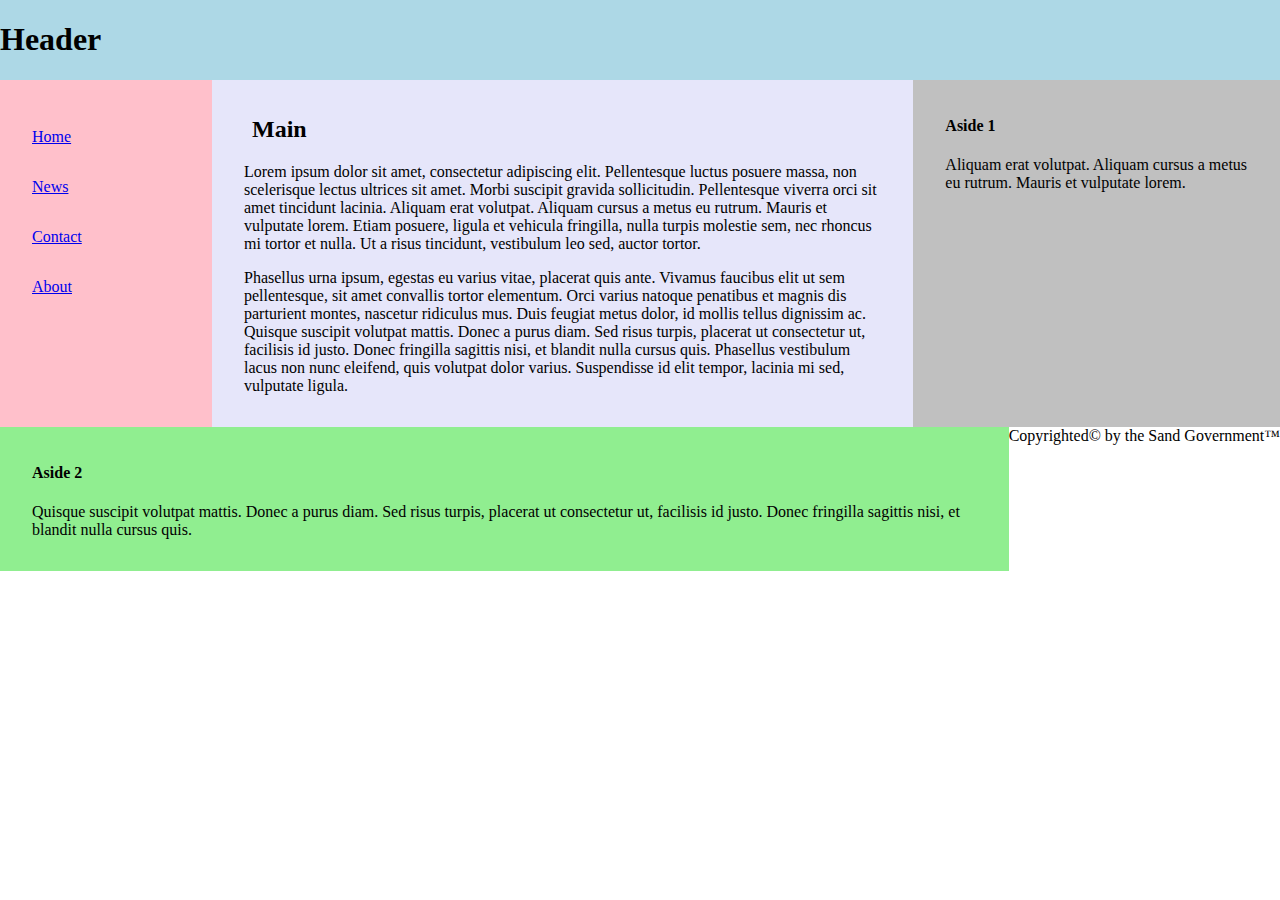
<file: Main Files/Flexbox övning/flex-ovning.html>
<!DOCTYPE html>
<html lang="sv">
  <head>
    <title>Flexbox-övning</title>
    <meta charset="UTF-8">
    <meta http-equiv="X-UA-Compatible" content="IE=edge">
    <meta name="viewport" content="width=device-width, initial-scale=1.0">
    <link rel="stylesheet" href="flex-ovning.css">
  </head>
  <body>
    <header><h1>Header</h1></header>

    <nav>
      <ul>
          <li><a href="#home">Home</a></li>
          <li><a href="#news">News</a></li>
          <li><a href="#contact">Contact</a></li>
          <li><a href="#about">About</a></li>
        </ul>
    </nav>

    <main>
      <h2>Main</h2>
        <p>
          Lorem ipsum dolor sit amet, consectetur adipiscing elit.
          Pellentesque luctus posuere massa, non scelerisque lectus
          ultrices sit amet. Morbi suscipit gravida sollicitudin.
          Pellentesque viverra orci sit amet tincidunt lacinia. Aliquam
          erat volutpat. Aliquam cursus a metus eu rutrum. Mauris et
          vulputate lorem. Etiam posuere, ligula et vehicula fringilla,
          nulla turpis molestie sem, nec rhoncus mi tortor et nulla. Ut
          a risus tincidunt, vestibulum leo sed, auctor tortor.
        </p>

        <p>
          Phasellus urna ipsum, egestas eu varius vitae, placerat quis
          ante. Vivamus faucibus elit ut sem pellentesque, sit amet
          convallis tortor elementum. Orci varius natoque penatibus et
          magnis dis parturient montes, nascetur ridiculus mus. Duis
          feugiat metus dolor, id mollis tellus dignissim ac. Quisque
          suscipit volutpat mattis. Donec a purus diam. Sed risus turpis,
          placerat ut consectetur ut, facilisis id justo. Donec fringilla
          sagittis nisi, et blandit nulla cursus quis. Phasellus vestibulum
          lacus non nunc eleifend, quis volutpat dolor varius. Suspendisse
          id elit tempor, lacinia mi sed, vulputate ligula.
        </p>
    </main>

    <aside class="aside1">
      <h4>Aside 1</h4>
      <p>
        Aliquam erat volutpat. Aliquam cursus a metus eu rutrum. Mauris
        et vulputate lorem.
      </p>
    </aside>

    <aside class="aside2">
      <h4>Aside 2</h4>
      <p>
        Quisque suscipit volutpat mattis. Donec a purus diam. Sed risus
        turpis, placerat ut consectetur ut, facilisis id justo. Donec
        fringilla sagittis nisi, et blandit nulla cursus quis.
      </p>
    </aside>

    <footer>Copyrighted&copy; by the Sand Government&trade;</footer>

  </body>
</html>
</file>
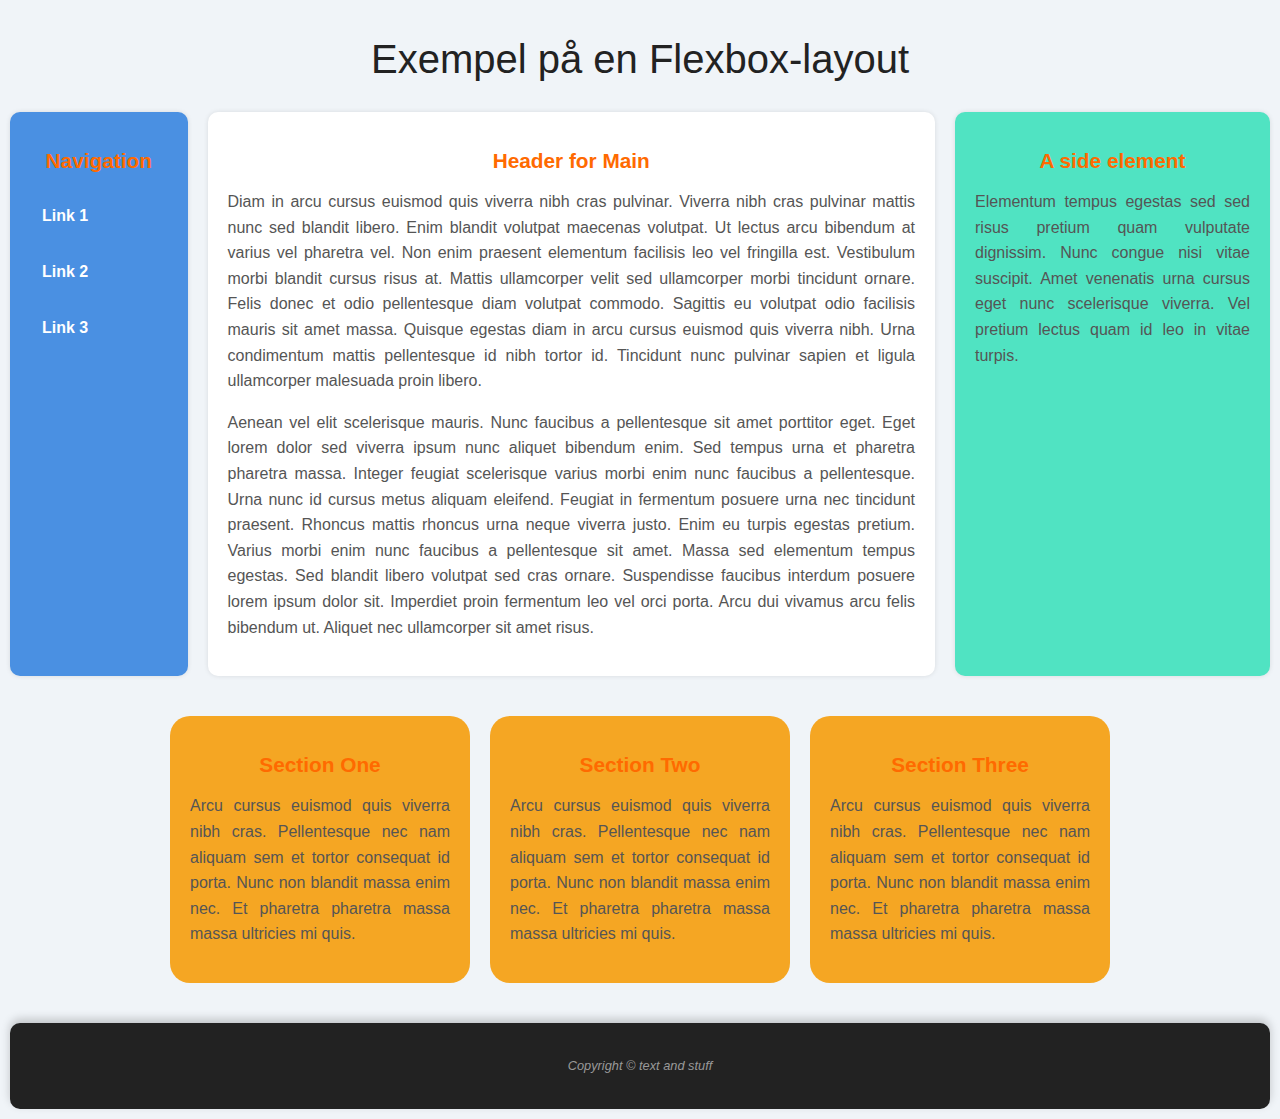
<file: Main Files/Flexbox/flexdemo.html>
<!DOCTYPE html>
<html lang="sv">
<head>
	<title>Flexbox demo</title>
	<meta charset="UTF-8">
	<meta name="viewport" content="width=device-width, initial-scale=1.0">
	<meta http-equiv="X-UA-Compatible" content="ie=edge">
	<link rel="stylesheet" href="flexdemo.css">
</head>
<body>
	<h1>Exempel på en Flexbox-layout</h1>

	<div id="container1">
		<nav>
			<h2>Navigation</h2>
			<ul>
				<li><a href="#">Link 1</a></li>
				<li><a href="#">Link 2</a></li>
				<li><a href="#">Link 3</a></li>
			</ul>
		</nav>

		<main>
			<h2>Header for Main</h2>
			<p>Diam in arcu cursus euismod quis viverra nibh cras pulvinar. Viverra nibh cras pulvinar mattis nunc sed blandit libero. Enim blandit volutpat maecenas volutpat. Ut lectus arcu bibendum at varius vel pharetra vel. Non enim praesent elementum facilisis leo vel fringilla est. Vestibulum morbi blandit cursus risus at. Mattis ullamcorper velit sed ullamcorper morbi tincidunt ornare. Felis donec et odio pellentesque diam volutpat commodo. Sagittis eu volutpat odio facilisis mauris sit amet massa. Quisque egestas diam in arcu cursus euismod quis viverra nibh. Urna condimentum mattis pellentesque id nibh tortor id. Tincidunt nunc pulvinar sapien et ligula ullamcorper malesuada proin libero.</p>

			<p>Aenean vel elit scelerisque mauris. Nunc faucibus a pellentesque sit amet porttitor eget. Eget lorem dolor sed viverra ipsum nunc aliquet bibendum enim. Sed tempus urna et pharetra pharetra massa. Integer feugiat scelerisque varius morbi enim nunc faucibus a pellentesque. Urna nunc id cursus metus aliquam eleifend. Feugiat in fermentum posuere urna nec tincidunt praesent. Rhoncus mattis rhoncus urna neque viverra justo. Enim eu turpis egestas pretium. Varius morbi enim nunc faucibus a pellentesque sit amet. Massa sed elementum tempus egestas. Sed blandit libero volutpat sed cras ornare. Suspendisse faucibus interdum posuere lorem ipsum dolor sit. Imperdiet proin fermentum leo vel orci porta. Arcu dui vivamus arcu felis bibendum ut. Aliquet nec ullamcorper sit amet risus.</p>
		</main>

		<aside>
			<h2>A side element</h2>
			<p>Elementum tempus egestas sed sed risus pretium quam vulputate dignissim. Nunc congue nisi vitae suscipit. Amet venenatis urna cursus eget nunc scelerisque viverra. Vel pretium lectus quam id leo in vitae turpis.</p>
		</aside>
	</div>

	
	<div id="container2">
		<section>
			<h2>Section One</h2>
			<p>Arcu cursus euismod quis viverra nibh cras. Pellentesque nec nam aliquam sem et tortor consequat id porta. Nunc non blandit massa enim nec. Et pharetra pharetra massa massa ultricies mi quis. </p>
		</section>

		<section>
			<h2>Section Two</h2>
			<p>Arcu cursus euismod quis viverra nibh cras. Pellentesque nec nam aliquam sem et tortor consequat id porta. Nunc non blandit massa enim nec. Et pharetra pharetra massa massa ultricies mi quis. </p>
		</section>

		<section>
			<h2>Section Three</h2>
			<p>Arcu cursus euismod quis viverra nibh cras. Pellentesque nec nam aliquam sem et tortor consequat id porta. Nunc non blandit massa enim nec. Et pharetra pharetra massa massa ultricies mi quis. </p>
		</section>
	</div>
	
	
	<div id="container3">
		<footer><p>Copyright &copy; text and stuff</p></footer>
	</div>


</body>
</html>
</file>
<file: style.css>
body {
    background-color: aquamarine;
}

h1 {
    text-align: center;
}
</file>
<file: Intro/Old stuff/style.css>
body, html {
    height: 100%;
    margin: 0;
    font: 300 15px/1.7 "Lato", "Fontdiner Swanky";
    color: black;
  }
  
  .bgimg-1, .bgimg-2, .bgimg-3, .bgimg-4 {
    position: relative;
    background-attachment: fixed;
    background-position: center;
    background-repeat: no-repeat;
    background-size: cover;
  
  }
  .bgimg-1 {
    background-image: url("https://i.ytimg.com/vi/TG2Bo1Ex4Mc/maxresdefault.jpg");
    min-height: 100vh;
  }
  
  .bgimg-2 {
    background-image: url("https://i.ytimg.com/vi/70sytwMDnQQ/maxresdefault.jpg");
    min-height: 400px;
  }
  
  .bgimg-3 {
    background-image: url("https://i.ytimg.com/vi/m3PkKtvkqQs/maxresdefault.jpg");
    min-height: 400px;
  }
  .bgimg-4 {
    background-image: url("https://preview.redd.it/08fojb5g3o091.png?width=300&format=png&auto=webp&s=356b41c5cf5b74824845e43357ed10e2e30a9142");
    min-height: 400px;
  }
  
  .container {
    position: absolute;
    margin: 30px;
    width: auto;
  }
  .caption {
    position: absolute;
    left: 0;
    top: 30%;
    width: 100%;
    text-align: center;
    color: #000;
  }
  
  .caption span.border {
    background-color: #111;
    color: #fff;
    padding: 15px;
    font-size: 20px;
    letter-spacing: 5px;
  }

  h3 {
    letter-spacing: 5px;
    text-transform: uppercase;
    font: 40px "Lato", sans-serif;
    color: #111;
  }
  
  .social-bar {
    overflow: hidden;
    z-index: 1;
    position: relative;
    display: flex;
    justify-content: center;
    align-items: center;
  }
  
  .social-bar a {
    display: inline;
    text-align: center;
    padding: 13px;
    transition: all 0.4s ease;
    text-decoration: none;
    color: white;
    font-size: 25px;
    border-radius: 50%;
  }

  .social-bar a:hover {
    background-color: rgb(6, 1, 1);
  }
  .discord {
    background-color: #7289da;
    margin: 7px;
  }
  .steam {
    background-color: #1b2838;
    margin: 7px;
  }
  .youtube {
    background-color: #CD201F;
    margin: 7px;
  }
  .reddit {
    background-color: #FF4500;
    margin: 7px;
  }


  /* Turn off parallax scrolling for tablets and phones */
  @media only screen and (max-width: 1024px) {
    .bgimg-1, .bgimg-2, .bgimg-3, .bgimg-4 {
      background-attachment: scroll;
    }
  }
</file>
<file: Intro/Webbhistoria/style.css>
body {
    background-color: aliceblue;
}
</file>
<file: Main Files/CSS & JS-Övning/style.css>
.green {
    margin: 100px;
    width: 200px;
    height: 200px;
    position: absolute;
    background-color: green;
}

.red {
    margin: 200px;
    width: 200px;
    height: 200px;
    z-index: 2;
    position: absolute;
    background-color: red;
}

.blue {
    margin: 300px;
    width: 200px;
    height: 200px;
    position: absolute;
    background-color: blue;
}

#scoreboard {
    position: fixed;
    bottom: 200px;
    width: 100%;
    display: flex;
    justify-content: center;
    text-align: center;
    gap: 150px;
}

.score {
    display: flex;
    flex-direction: column;
}

.label {
    text-decoration: underline;
    font-size: 24px;
}

.number {
    font-size: 50px;
    font-weight: bold;
}

.wow {
    font-size: 50px;
}

.green:hover {
    background-color: greenyellow;
    border-radius: 50%;
    z-index: 999;
}

.red:hover {
    rotate: 45deg;
}

.blue:hover {
    outline-style: dotted;
    outline-color: blue;
    background-color: transparent;
}
</file>
<file: Main Files/Old stuff/style.css>
body,
html {
  height: 100%;
  margin: 0;
  font: 300 15px/1.7 "Lato", "Fontdiner Swanky";
  color: black;
}

.bgimg-1,
.bgimg-2,
.bgimg-3,
.bgimg-4 {
  position: relative;
  background-attachment: fixed;
  background-position: center;
  background-repeat: no-repeat;
  background-size: cover;

}

.bgimg-1 {
  background-image: url("https://i.ytimg.com/vi/TG2Bo1Ex4Mc/maxresdefault.jpg");
  min-height: 100vh;
}

.bgimg-2 {
  background-image: url("https://i.ytimg.com/vi/70sytwMDnQQ/maxresdefault.jpg");
  min-height: 400px;
}

.bgimg-3 {
  background-image: url("https://i.ytimg.com/vi/m3PkKtvkqQs/maxresdefault.jpg");
  min-height: 400px;
}

.bgimg-4 {
  background-image: url("https://preview.redd.it/08fojb5g3o091.png?width=300&format=png&auto=webp&s=356b41c5cf5b74824845e43357ed10e2e30a9142");
  min-height: 400px;
}

.container {
  position: absolute;
  margin: 30px;
  width: auto;
}

.caption {
  position: absolute;
  left: 0;
  top: 30%;
  width: 100%;
  text-align: center;
  color: #000;
}

.caption span.border {
  background-color: #111;
  color: #fff;
  padding: 15px;
  font-size: 20px;
  letter-spacing: 5px;
}

h3 {
  letter-spacing: 5px;
  text-transform: uppercase;
  font: 40px "Lato", sans-serif;
  color: #111;
}

.social-bar {
  overflow: hidden;
  z-index: 1;
  position: relative;
  display: flex;
  justify-content: center;
  align-items: center;
}

.social-bar a {
  display: inline;
  text-align: center;
  padding: 13px;
  transition: all 0.4s ease;
  text-decoration: none;
  color: white;
  font-size: 25px;
  border-radius: 50%;
}

.social-bar a:hover {
  background-color: rgb(6, 1, 1);
}

.discord {
  background-color: #7289da;
  margin: 7px;
}

.steam {
  background-color: #1b2838;
  margin: 7px;
}

.youtube {
  background-color: #CD201F;
  margin: 7px;
}

.reddit {
  background-color: #FF4500;
  margin: 7px;
}


/* Turn off parallax scrolling for tablets and phones */
@media only screen and (max-width: 1024px) {

  .bgimg-1,
  .bgimg-2,
  .bgimg-3,
  .bgimg-4 {
    background-attachment: scroll;
  }
}
</file>
<file: Main Files/Flexbox övning/flex-ovning.css>
/* ---< Påverkar hela sidan >--------- */
body {
  margin:0;
  display:flex;
  flex-flow: row wrap;
}

p {
  padding: 0 1em;
}

/* ---< HEADER & NAV >---------------- */
header {
  background: lightblue;
  flex: 1 0 100%;
}

nav {
  background: pink;
  flex: 0 1 180px;
  padding: 1em;
}

nav ul {
  list-style-type: none;
  margin: 0;
  padding: 1em;
}

nav li {
  padding: 1em 0;
}

/* ---< MAIN >------------------------ */
main {
  background: lavender;
  flex: 2 1 500px;
  padding: 1em;
}

main p {
  
}

main h2 {
  padding: 0 1em;
}

/* ---< ASIDES >---------------------- */
aside h4 {
  padding: 0 1em;
}

.aside1 {
  background: silver;
  flex: 1 1 250px;
  padding: 1em;
}

.aside2 {
  background: lightgreen;
  flex: 1 1 250px;
  padding: 1em;
}
</file>
<file: Main Files/Flexbox/flexdemo.css>
/* ----------< Base styles >-------------------- */
body {
    max-width: 1300px;
    margin: auto;
    padding: 10px;
    font-family: "Helvetica Neue", Helvetica, Arial, sans-serif;
    background: #f0f4f8;
    color: #222;
    box-sizing: border-box;
}

*, *::before, *::after {
    box-sizing: inherit;
}

/* Reset lists */
ul {
    list-style: none;
    margin: 0;
    padding: 0;
    line-height: 2.5em;
}

/* Headings */
h1 {
    font-weight: 100;
    font-size: 2.5em;
    text-align: center;
    margin-bottom: 30px;
    color: #222;
}

h2 {
    font-weight: 900;
    font-size: 1.3em;
    color: #ff6a00;
    margin-bottom: 15px;
    text-align: center;
}

/* Paragraphs */
p {
    font-size: 1em;
    line-height: 1.6em;
    text-align: justify;
    color: #555;
}

/* Footer paragraph */
footer p {
    font-style: italic;
    font-size: 0.8em;
    text-align: center;
    color: #999;
}

/* ----------< Flex containers >-------------------- */

/* Container 1: nav, main, aside */
/* Mobile first: stacked */
#container1 {
    display: flex;
    flex-direction: column;
    gap: 20px;
    margin-bottom: 40px;
}

/* Navigation styling */
nav {
    background: #4a90e2; /* bright blue */
    color: white;
    padding: 20px;
    border-radius: 10px;
    box-shadow: 0 0 5px rgba(0,0,0,0.1);
}

/* Aside styling */
aside {
    background: #50e3c2; /* turquoise */
    color: #004d40;
    padding: 20px;
    border-radius: 10px;
    box-shadow: 0 0 5px rgba(0,0,0,0.1);
}

/* Main styling */
main {
    background: white;
    padding: 20px;
    border-radius: 10px;
    box-shadow: 0 0 5px rgba(0,0,0,0.1);
    color: #222;
}

/* Container 2: sections */
#container2 {
    display: flex;
    flex-direction: column;
    gap: 20px;
    margin-bottom: 40px;
    justify-content: center;
}

/* Sections */
section {
    background-color: #f5a623; /* warm orange */
    color: #3e2723;
    border-radius: 20px;
    padding: 20px;
    cursor: default;
    transition: transform 0.3s ease, box-shadow 0.3s ease, background-color 0.3s ease, color 0.3s ease;
}

section:hover {
    background-color: #f7b64c;
    color: #2e1b16;
    transform: translateY(-5px);
    box-shadow: 0 10px 20px rgba(0,0,0,0.15);
}

/* Container 3: footer */
#container3 {
    background: #222;
    color: white;
    padding: 20px 10px;
    border-radius: 10px;
    box-shadow: 0 -4px 10px rgba(0,0,0,0.2);
}

/* Links */
a,
a:active,
a:visited {
    color: #0077cc;
    font-weight: 600;
    text-decoration: none;
    padding: 8px 12px;
    display: inline-block;
    transition: background-color 0.3s ease, color 0.3s ease, transform 0.3s ease;
    border-radius: 6px;
}

a:hover {
    background: linear-gradient(45deg, #ff6a00, #ee0979);
    color: white;
    transform: scale(1.1);
}

/* Navigation links color override */
nav a,
nav a:visited,
nav a:active {
    color: white;
}

nav a:hover {
    background: rgba(255,255,255,0.3);
    color: white;
    transform: scale(1.1);
}

/* Flexbox order and sizing for wider screens */
@media (min-width: 768px) {

    #container1 {
        flex-direction: row;
        gap: 20px;
    }

    nav {
        flex: 1;
        order: 1;
    }

    main {
        flex: 5;
        order: 2;
    }

    aside {
        flex: 2;
        order: 3;
    }

    #container2 {
        flex-direction: row;
        justify-content: center;
        gap: 20px;
    }

    section {
        width: 30%;
        max-width: 300px;
    }
}
</file>
